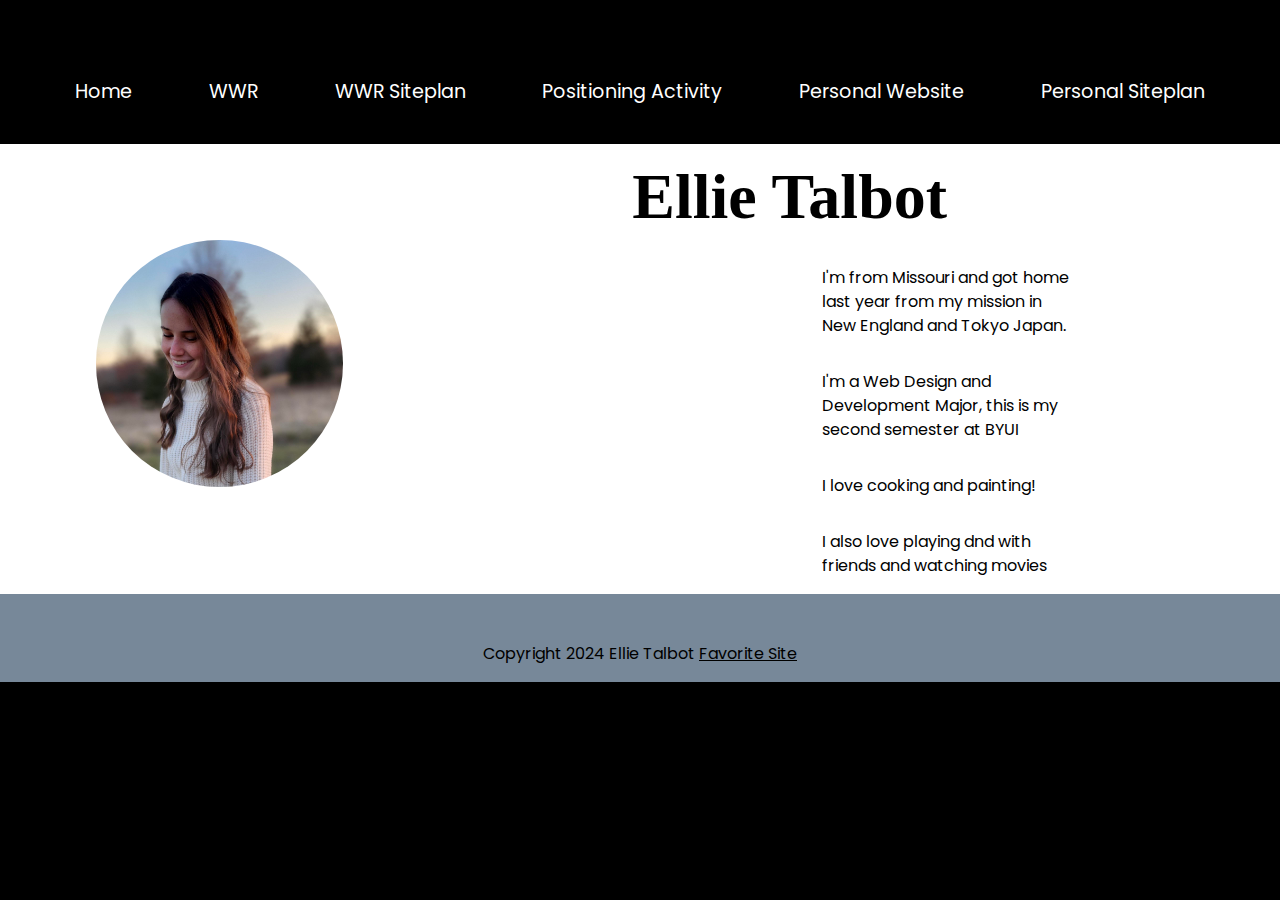
<file: index.html>
<!DOCTYPE html>
<html lang="en">
    <head>
        <meta charset="UTF-8">
        <meta name="viewport" content="width=device-width, initial-scale=1.0">
        <title>WDD 130 | Home</title>
        <link href="styles/styles.css" rel="stylesheet">
    </head>
    <body>
        <div id = 'content'>
            <header>
                <nav>

                    <a class = 'nav_link' id='home_button' href='index.html'>Home</a>
                    <a class='nav_link' href="wwr/index.html">WWR</a>
                    <a class='nav_link' href="wwr/site-plan-rafting.html">WWR Siteplan</a>
                    <a class='nav_link' href="positioning.html">Positioning Activity</a>
                    <a class='nav_link' href="travel_website/index.html">Personal Website</a>
                    <a class='nav_link' href="travel_website/siteplan.html">Personal Siteplan</a>
                </nav>     
            </header>  
            <main>       
                <div class = 'home_content'>
                    <img  class = 'me' src = 'me.jpg' alt = 'A picture of me'>
                    <h1 class = 'home-title'>Ellie Talbot</h1>
                    <div class = 'text'>
                        <p>I'm from Missouri and got home last year from my mission in New England and Tokyo Japan.</p>
                        <p>I'm a Web Design and Development Major, this is my second semester at BYUI</p>
                        <p>I love cooking and painting! </p>
                        <p>I also love playing dnd with friends and watching movies</p>
                    </div>
                </div>  

            </main>
            <footer class = 'footer'>
                <p>Copyright 2024 Ellie Talbot <a href = 'https://www.google.com/' target = '_blank'>Favorite Site</a>
                </p>
            </footer>
        </div>
    </body>
</html>
</file>
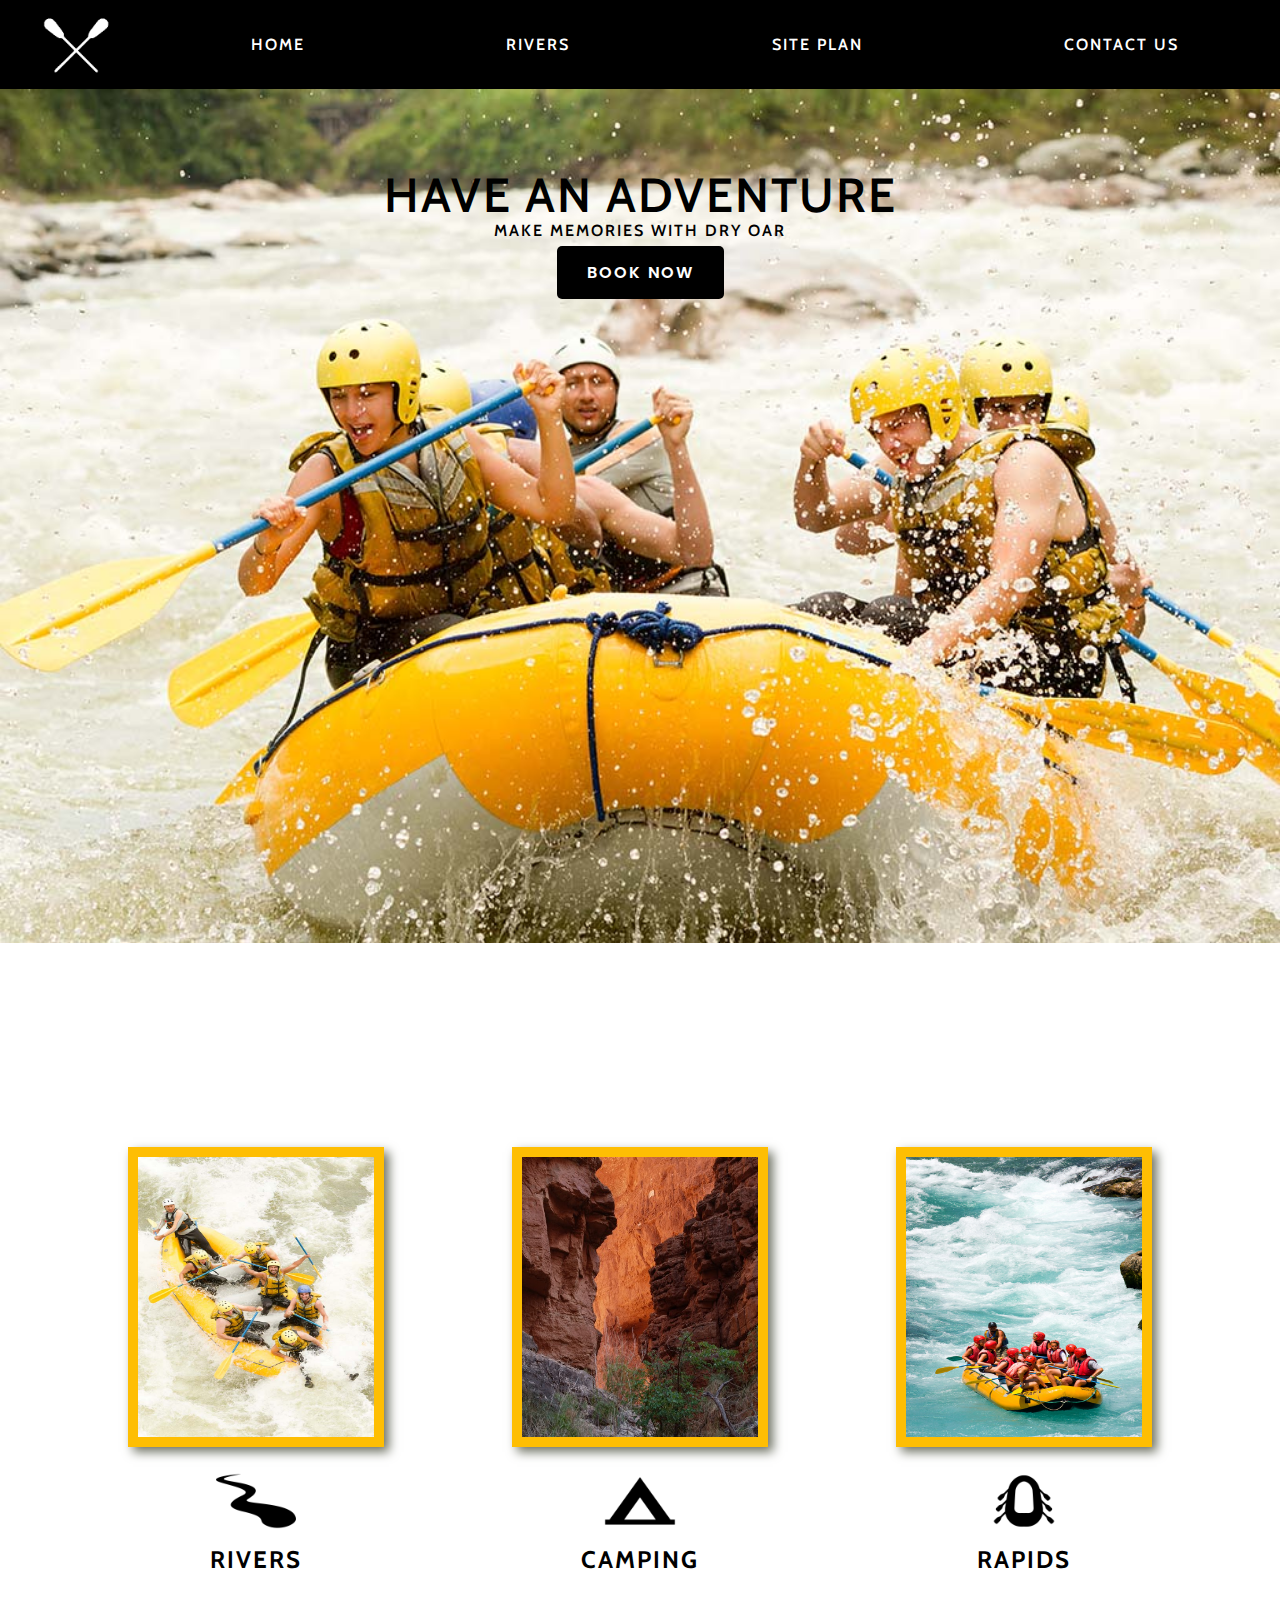
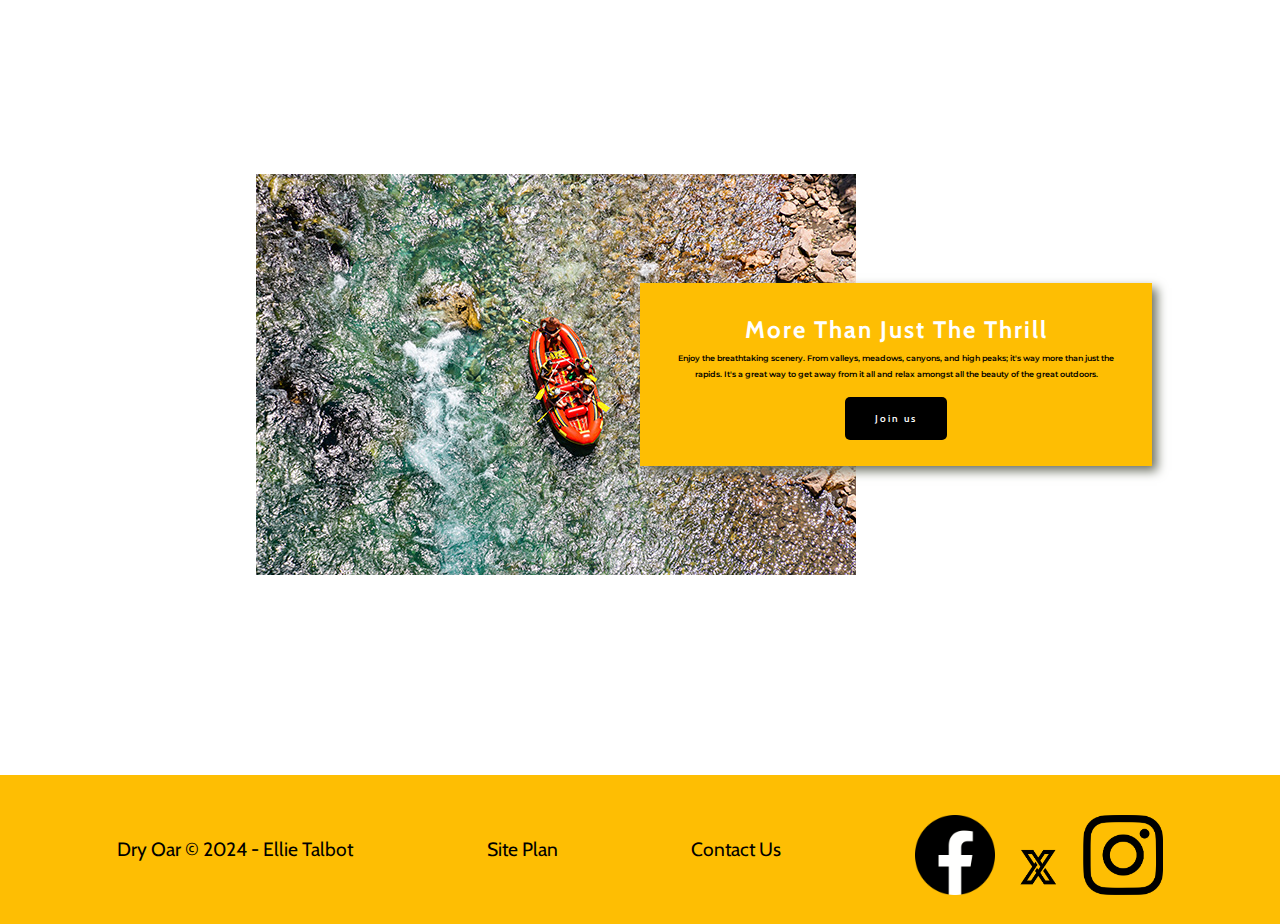
<file: wwr/index.html>
<!DOCTYPE html>
<html lang="en">
<head>
    <meta charset="UTF-8">
    <meta name="viewport" content="width=device-width, initial-scale=1.0">
    <title>Whitewater Rafting Expeditions</title>
    <link rel = 'stylesheet' href = 'styles/style.css'>
</head>
<body>
    <div id = 'content'>
        <header>
            <a id = 'logo_link' href = 'index.html' >
                <img class = 'logo' src = 'images/logo.png' alt = 'Oar logo'>
            </a>
            
            <nav>
                <a href="index.html">Home</a>
                <a href="rivers.html">Rivers</a>
                <a href="site-plan-rafting.html">Site Plan</a>
                <a href="contactus.html">Contact Us</a>
            </nav>
        </header>
        <div id = 'hero'>
            <div id = 'hero_box'>
                <img id = 'hero_img' src = 'images/hero.jpeg' alt = 'People enjoy rafting'>
            </div>
            <section id = 'hero_msg'>
                <h1 class = 'home_title'>Have An Adventure</h1>
                <h4>Make Memories with Dry Oar</h4>
                <div class = 'button_box'>
                    <a class = 'book' href = 'contactus.html'>Book now</a>
                </div>
             </section> 
        </div>
        <main class = 'home_grid'>
            <section class = 'rivers_card'>
                <img class = 'card_img' src = 'images/yellow.jpg' alt = 'people_rafting'>
                <img class = 'icon' src = 'images/river_icon.png' alt = 'river_icon'>
                <h2>Rivers</h2>
            </section>
            <section class = 'camping_card'>
                <img class = 'card_img' src = 'images/camping.jpeg' alt = 'canyon'>
                <img class = 'icon' src = 'images/camping_icon.png' alt = 'tent_icon'>
                <h2>Camping</h2>
            </section>
            <section class = 'rapids_card'>
                <img class = 'card_img' src = 'images/bluewater.jpg' alt = 'people_rafting_on_rapids'>
                <img class = 'icon' src = 'images/raft_icon.png' alt = 'raft_icon'>
                <h2>Rapids</h2>
            </section>
            <div id = 'background'></div>
            <img id = 'top_down' src = 'images/above.jpg' alt = 'People_rafting_top_down_view'>
            <section class = 'msg'>
                <h2>More Than Just The Thrill</h2>
                <p>Enjoy the breathtaking scenery. From valleys, meadows, canyons, and high peaks; it's way more than just the rapids. It's a great way to get away from it all and relax amongst all the beauty of the great outdoors. </p>
                <a class = 'join' href = 'rivers.html'>Join us</a>
            </section>
            
        </main>
        <footer>
            <p>Dry Oar &copy; 2024 - Ellie Talbot</p>
            <p><a href="site-plan-rafting.html">Site Plan</a></p>
            <p><a href="contactus.html">Contact Us</a></p>
            <div class = 'social'>
                <a href = 'https://facebook.com' target = '_blank'>
                    <img class = 'icon' src="images/facebook-logo-black-2019.png" alt="fb icon">
                </a>
                <a href='https://twitter.com' target = '_blank'>
                    <img class = 'icon' src="images/xlogo.png" alt="x icon">
                </a>
                <a href='https://instagram.com' target = '_blank'>
                    <img class = 'icon' src="images/instagram.png" alt="instagram icon">
                </a>
            </div>
        </footer>
    </div>
    
</body>
</html>
</file>
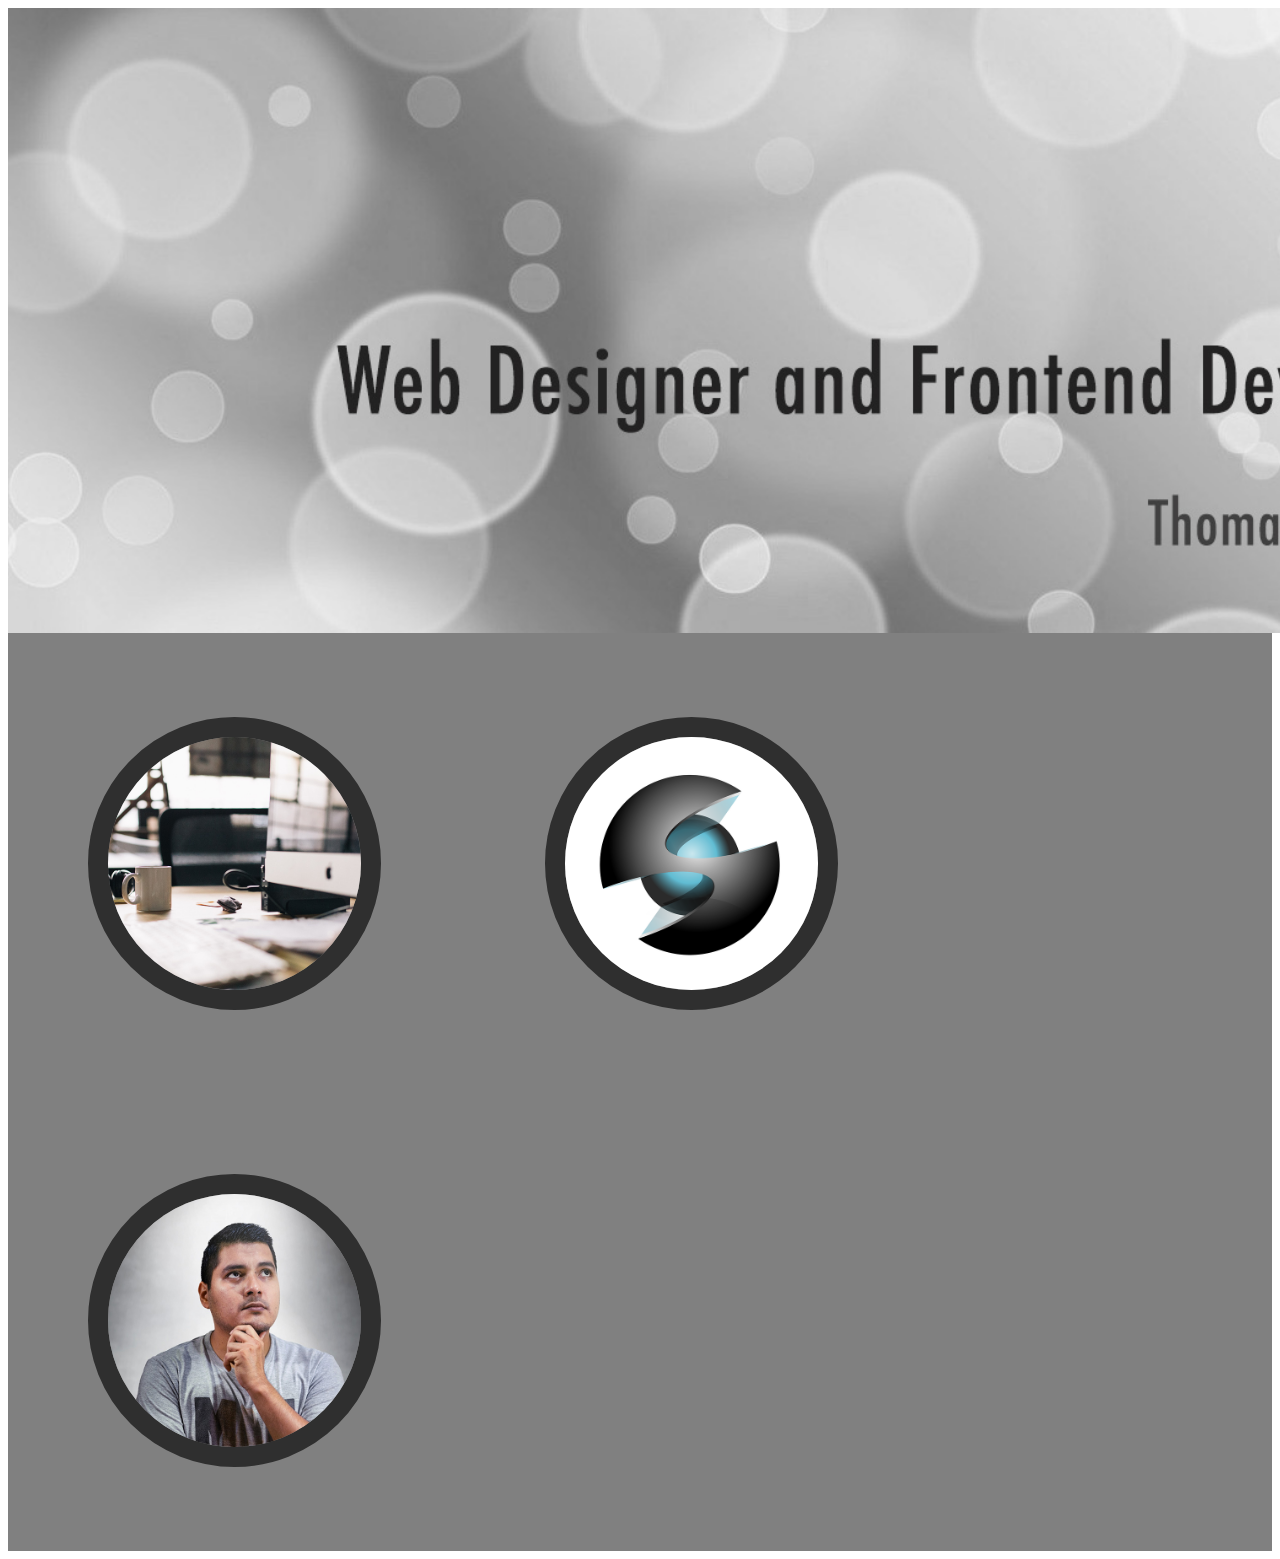
<file: ICE_Challenge.html>
<!DOCTYPE html>
<html lang="en">
<head>
    <meta charset="UTF-8">
    <meta name="viewport" content="width=device-width, initial-scale=1.0">
    <title>Thomas DeSantos</title>
    <link href = 'w05ice_styles.css' rel = 'stylesheet'>
</head>
<body>
    <div class = 'top'>
        <img id = 'hero' src = 'w05_circles.jpg'>
    </div>
    <div class = 'bottom'>
        <img class = 'circle_image' src = 'w05_ice_image_desk.jpg'>
        <img class = 'circle_image' src = 'w05_ice_image_graphic.png'>
        <img class = 'circle_image' src = 'w05_ice_image_person.jpg'>
    </div>
</body>
</html>
</file>
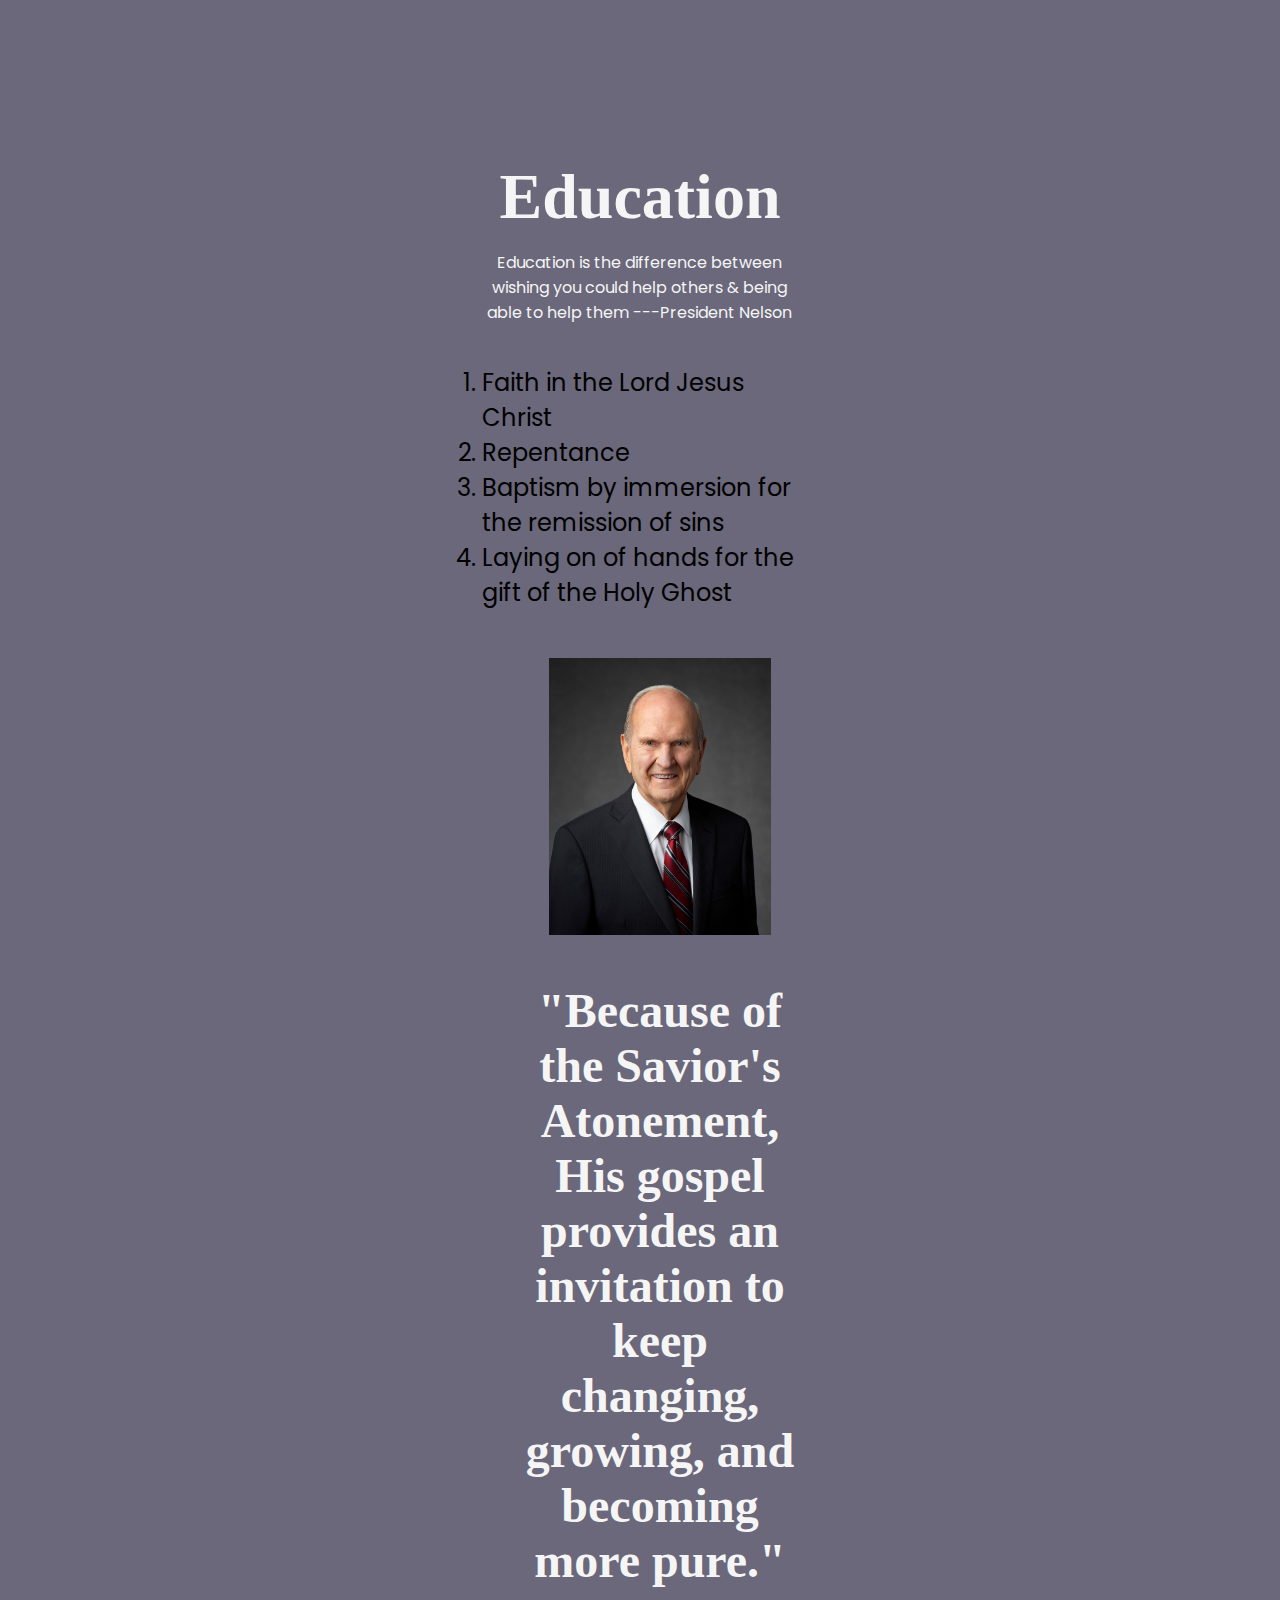
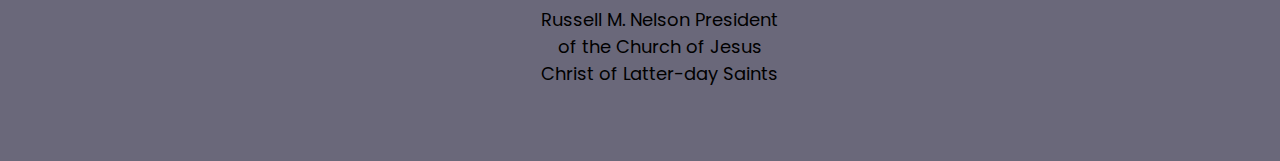
<file: ICE_ChallengeW04.html>
<!DOCTYPE html>
<html lang="en">
<head>
    <meta charset="UTF-8">
    <meta name="viewport" content="width=device-width, initial-scale=1.0">
    <title>Education</title>
    <link href = 'ice_styles.css' rel = 'stylesheet'>
</head>
<body>
    <div class = 'all'>
        <header>
            <h1 class = 'title'>Education</h1>
        </header>
        <main>
            <p class = 'small_quote'>Education is the difference between wishing you could help others & 
                being able to help them ---President Nelson</p>
            <ol class = 'list'>
                <li>Faith in the Lord Jesus Christ</li>

                <li>Repentance</li>
                
                <li>Baptism by immersion for the remission of sins</li>
                
                <li>Laying on of hands for the gift of the Holy Ghost</li>
            <ol>
            <img id = 'image_of_president_nelson' src = 'Pnelly.jpeg' alt = 'President Nelson Portrait'>
            <h2 class = 'quote'>"Because of the Savior's Atonement, His gospel provides an invitation to keep changing, growing, and becoming more pure."</h2>
            <p id = 'quote_tag'>Russell M. Nelson President of the Church of Jesus Christ of Latter-day Saints</p>
        </main>
        <footer>

        </footer>
    </div>

    
</body>
</html>
</file>
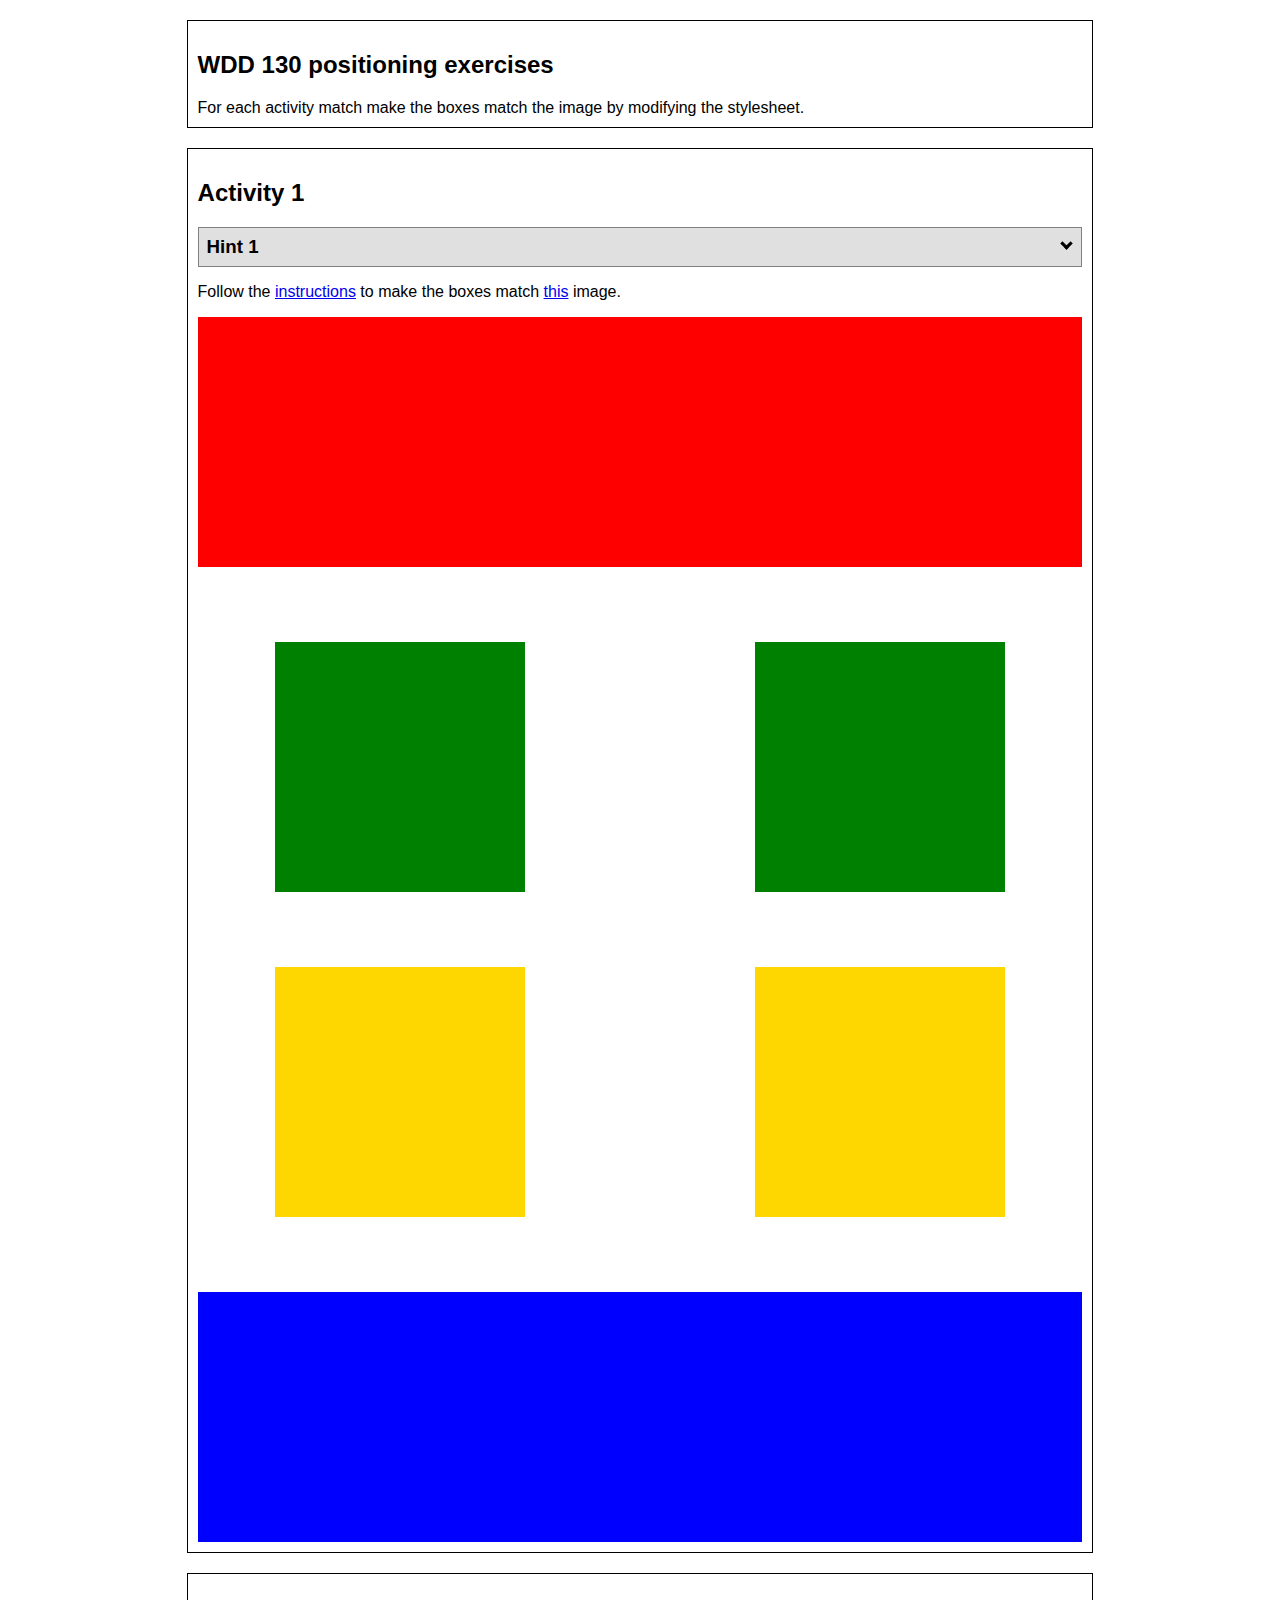
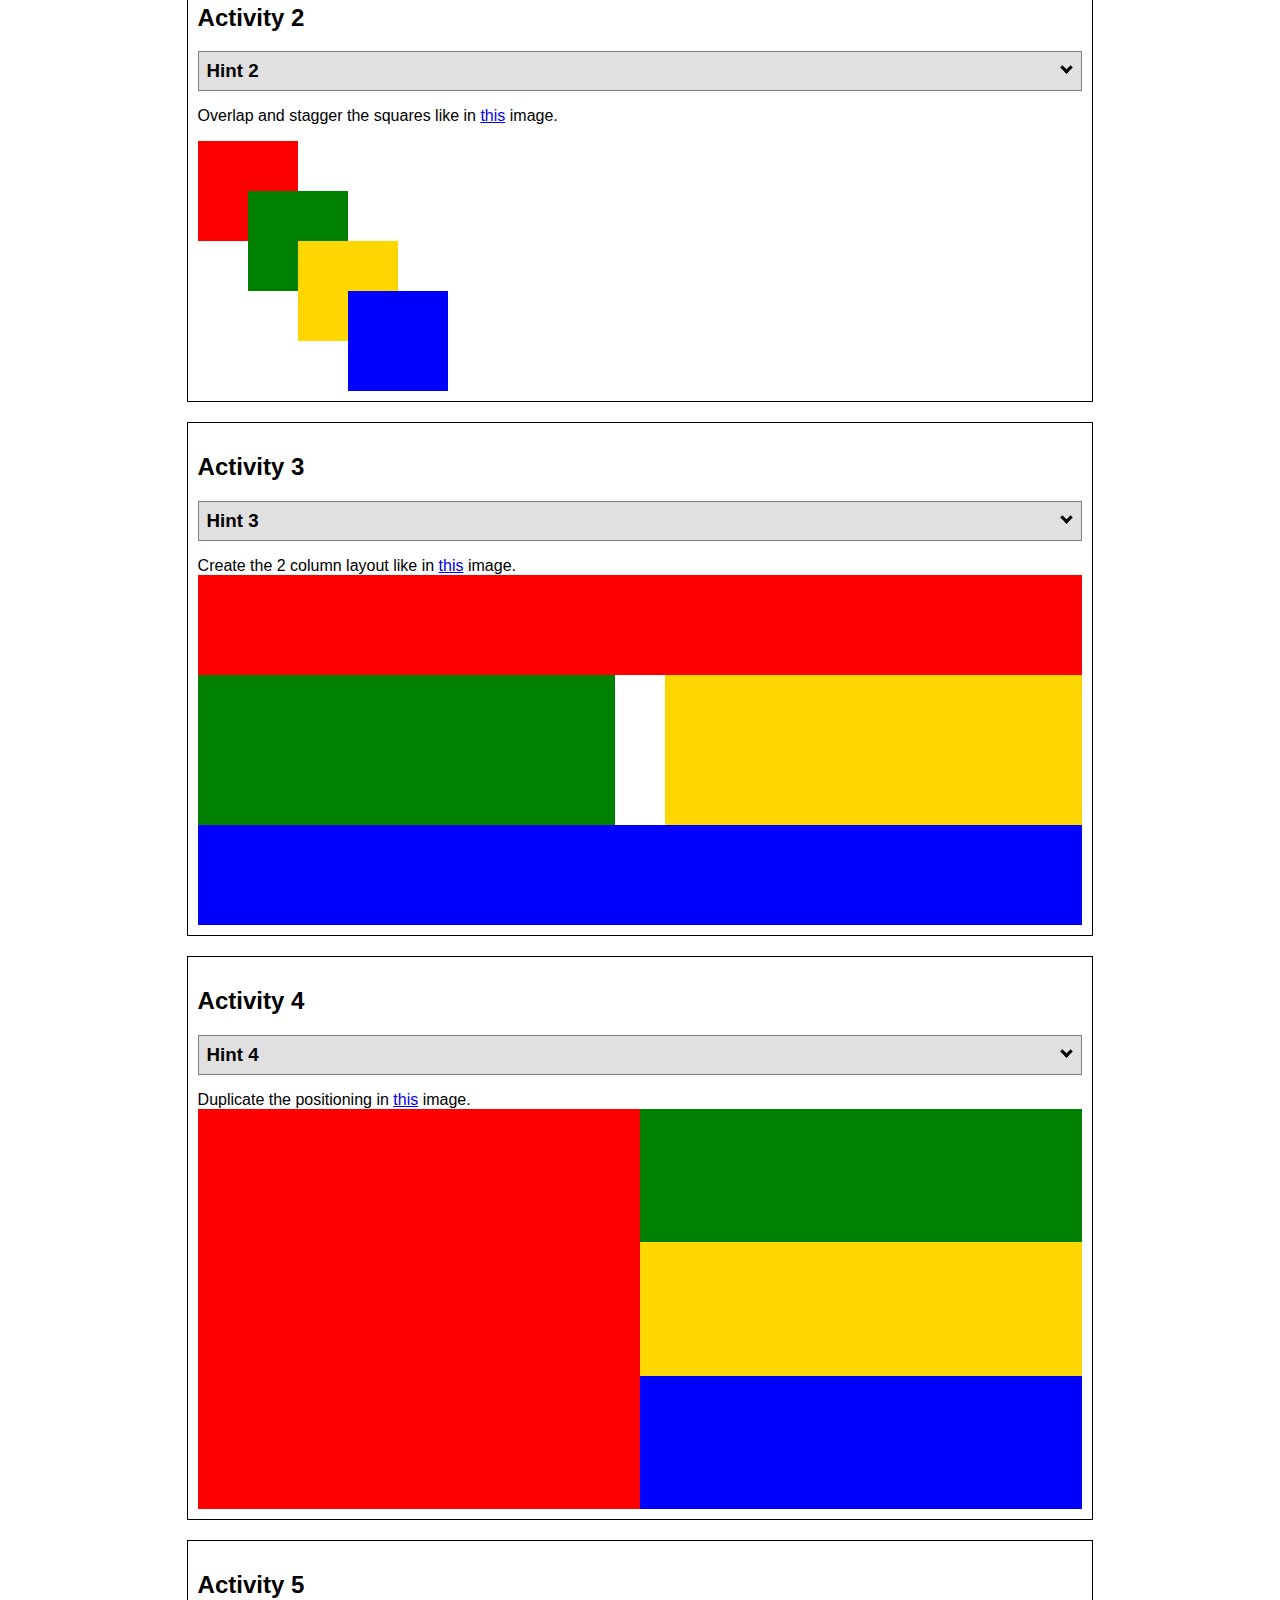
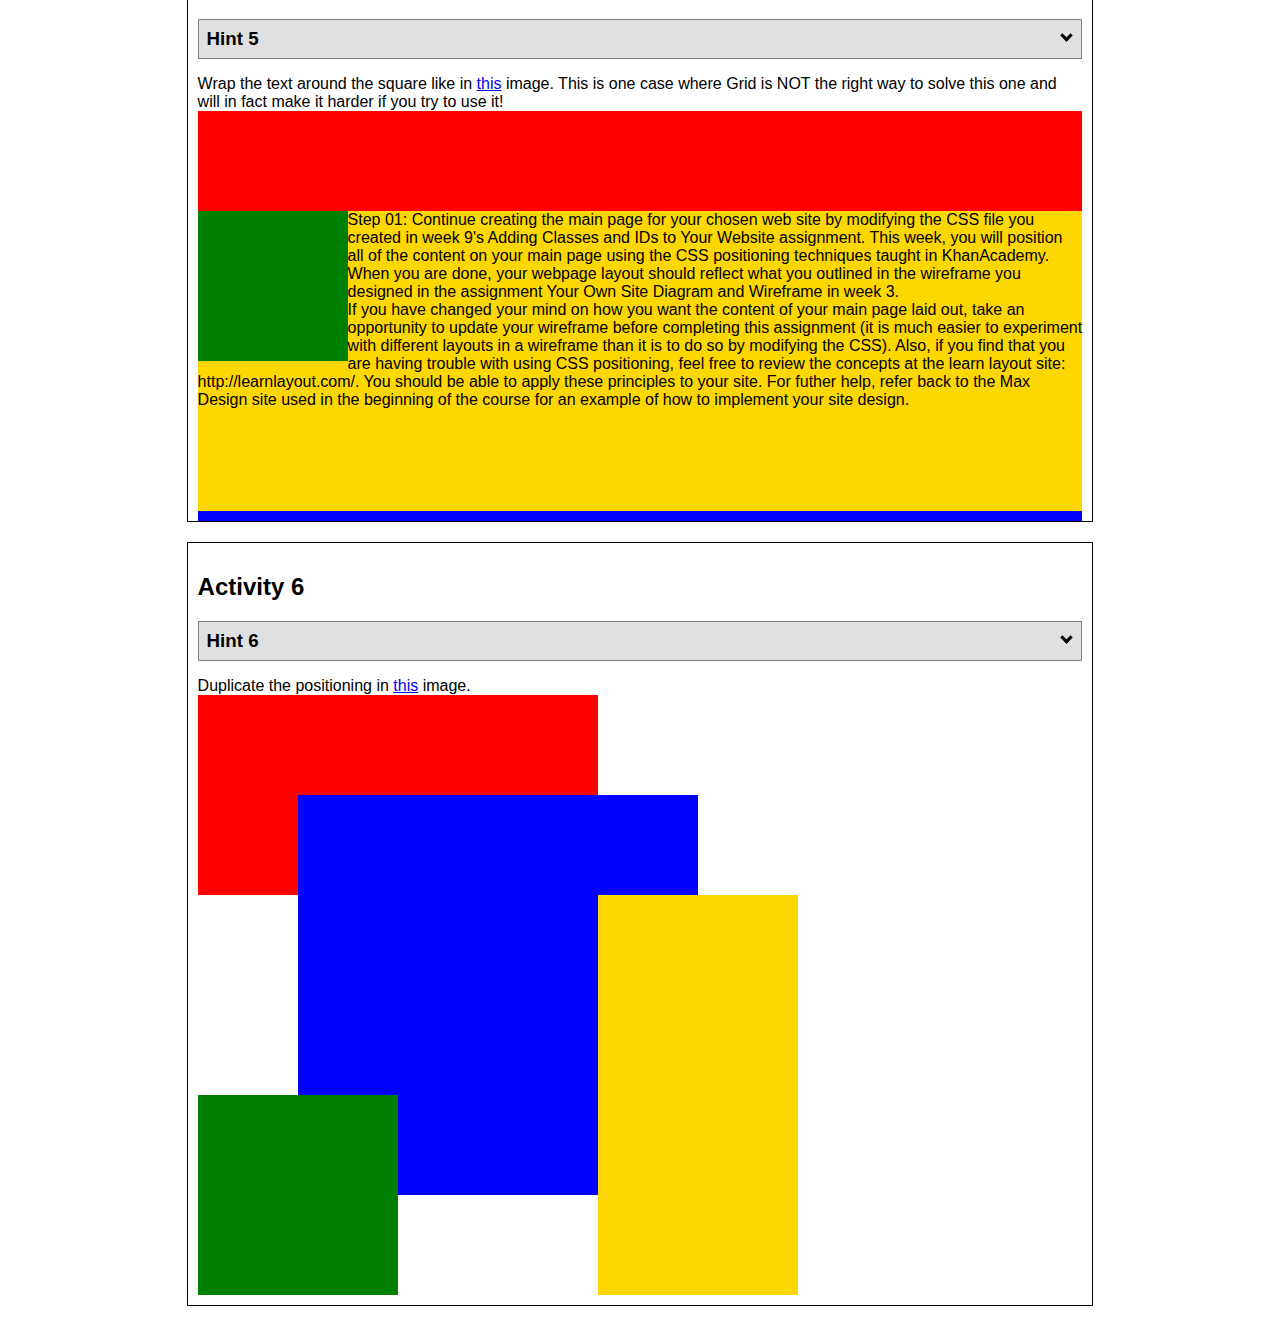
<file: positioning.html>
<!DOCTYPE html>
<html lang="en">
  <head>
    <!-- HTML - Name: positioning.html -->
    <title>Positioning Activity</title>
    <link rel="stylesheet" type="text/css" href="positionstyles.css" />
  </head>
  <body>
    <div class="activity">
      <h2>WDD 130 positioning exercises</h2>
      For each activity match make the boxes match the image by modifying the stylesheet.</div>
    <div class="activity">
      <h2>Activity 1</h2>
      <section class="hint"><input type="checkbox" ><i></i> <h3>Hint 1</h3><div><p>Check out the <a href="https://byui-wdd.github.io/wdd130/activities/w06-css-positioning.html" target="_blank">activity instructions</a> in Ilearn!</p></div></section>
      <p>Follow the <a href="https://byui-wdd.github.io/wdd130/activities/w06-css-positioning.html" target="_blank">instructions</a> to make the boxes match  <a href="https://byui-wdd.github.io/wdd130/images/example1.png" target="_blank">this</a> image.</p>
      <div class="content1" >
        <div class="red1" ></div>
        <div class="green1" ></div>
        <div class="green1" ></div>
        <div class="yellow1"></div>
        <div class="yellow1"></div>
        <div class="blue1"></div>
      </div>
    </div>
    <div class="activity">
      <h2>Activity 2</h2>
      <section class="hint"><input type="checkbox" > <h3>Hint 2</h3><i></i><div>
      <ul>
      <li>grid-template-columns: 50px 50px 50px 50px 50px </li></ul></div></section>
      <p>Overlap and stagger the squares like in <a href="https://byui-wdd.github.io/wdd130/images/example2.png" target="_blank">this</a> image.</p>
      <div class="content2" >
        <div class="red2" ></div>
        <div class="green2" ></div>
        <div class="yellow2"></div>
        <div class="blue2"></div>
      </div>
    </div>
    <div class="activity">
      <h2>Activity 3</h2>
      <section class="hint"><input type="checkbox" > <h3>Hint 3</h3><i></i><div><p>This one is going to be best solved with CSS Grid. Remember to make the boxes the right width first...then start moving them around. </p><h4>Properties used:</h4><ul><li>display:grid;</li><li>grid-template-columns:</li><li>grid-column-gap:</li>
        <li>grid-column:</li>  </ul></div></section>
      Create the 2 column layout like in <a href="https://byui-wdd.github.io/wdd130/images/example3.png" target="_blank">this</a>  image.
      <div class="content3" >
        <div class="red3" ></div>
        <div class="green3" ></div>
        <div class="yellow3"></div>
        <div class="blue3"></div>
      </div>
    </div>
    <div class="activity">
      <h2>Activity 4</h2>
      <section class="hint"><input type="checkbox" > <h3>Hint 4</h3><i></i><div><p>For the others we have been primarily concerned with width. For this one you will need to adjust height as well. </p><h4>Properties used:</h4><ul><li>display:grid;</li><li>grid-template-columns:</li><li>grid-row:</li></ul></div></section>
      Duplicate the positioning in <a href="https://byui-wdd.github.io/wdd130/images/example4.png" target="_blank">this</a> image. 
      <div class="content4" >
        <div class="red4" ></div>
        <div class="green4" ></div>
        <div class="yellow4"></div>
        <div class="blue4"></div>
      </div>
    </div>

    <div class="activity">
      <h2>Activity 5</h2>
      <section class="hint"><input type="checkbox" > <h3>Hint 5</h3><i></i><div><p>Grid is <strong>not</strong> the right way to do this.  In fact there is only one way to really do that...and that is with float. Remember that we float the thing we want the text to wrap around.  Also remember to start by making all the shapes the right size and shape.</p><h4>Properties used:</h4><ul><li>float: left;</li></ul></div></section>
      Wrap the text around the square like in <a href="https://byui-wdd.github.io/wdd130/images/example5.png" target="_blank">this</a> image. This is one case where Grid is NOT the right way to solve this one and will in fact make it harder if you try to use it!
      <div class="content5" >
        <div class="red5" ></div>
        <div class="green5" ></div>
        <div class="yellow5">Step 01: Continue creating the main page for your chosen web site by modifying the CSS file you created in week 9's Adding Classes and IDs to Your Website assignment. This week, you will position all of the content on your main page using the CSS positioning techniques taught in KhanAcademy. When you are done, your webpage layout should reflect what you outlined in the wireframe you designed in the assignment Your Own Site Diagram and Wireframe in week 3. <br />
          If you have changed your mind on how you want the content of your main page laid out, take an opportunity to update your wireframe before completing this assignment (it is much easier to experiment with different layouts in a wireframe than it is to do so by modifying the CSS). Also, if you find that you are having trouble with using CSS positioning, feel free to review the concepts at the learn layout site: http://learnlayout.com/. You should be able to apply these principles to your site. For futher help, refer back to the Max Design site used in the beginning of the course for an example of how to implement your site design.</div>
        <div class="blue5"></div>
      </div>
    </div>
    <div class="activity">
      <h2>Activity 6</h2>
      <section class="hint"><input type="checkbox" > <h3>Hint 6</h3><i></i><div><p>This one is all about visualizing the grid behind the layout. If you are having a hard time doing that first: all the sizes are even multiples of 100, and second here is another example with the lines drawn: <a href="https://byui-wdd.github.io/wdd130/images/example6-hint.png" target="_blank">example 6 with lines</a>. For this one you will find it easiest if you use px for the column width. You can also use <kbd>z-index</kbd> to control the element layering.    </p><h4>Properties used:</h4><ul><li>display:grid;</li><li>grid-template-columns:</li><li>grid-column:</li><li>grid-row:</li><li><a href="https://www.w3schools.com/cssref/pr_pos_z-index.asp" target="_blank">z-index:</a></li></ul></div></section>
      Duplicate the positioning in <a href="https://byui-wdd.github.io/wdd130/images/example6.png" target="_blank">this</a> image.
      <div class="content6" >
        <div class="red6" ></div>
        <div class="green6" ></div>
        <div class="yellow6"></div>
        <div class="blue6"></div>
      </div>
    </div>
  </body>
</html>
</file>
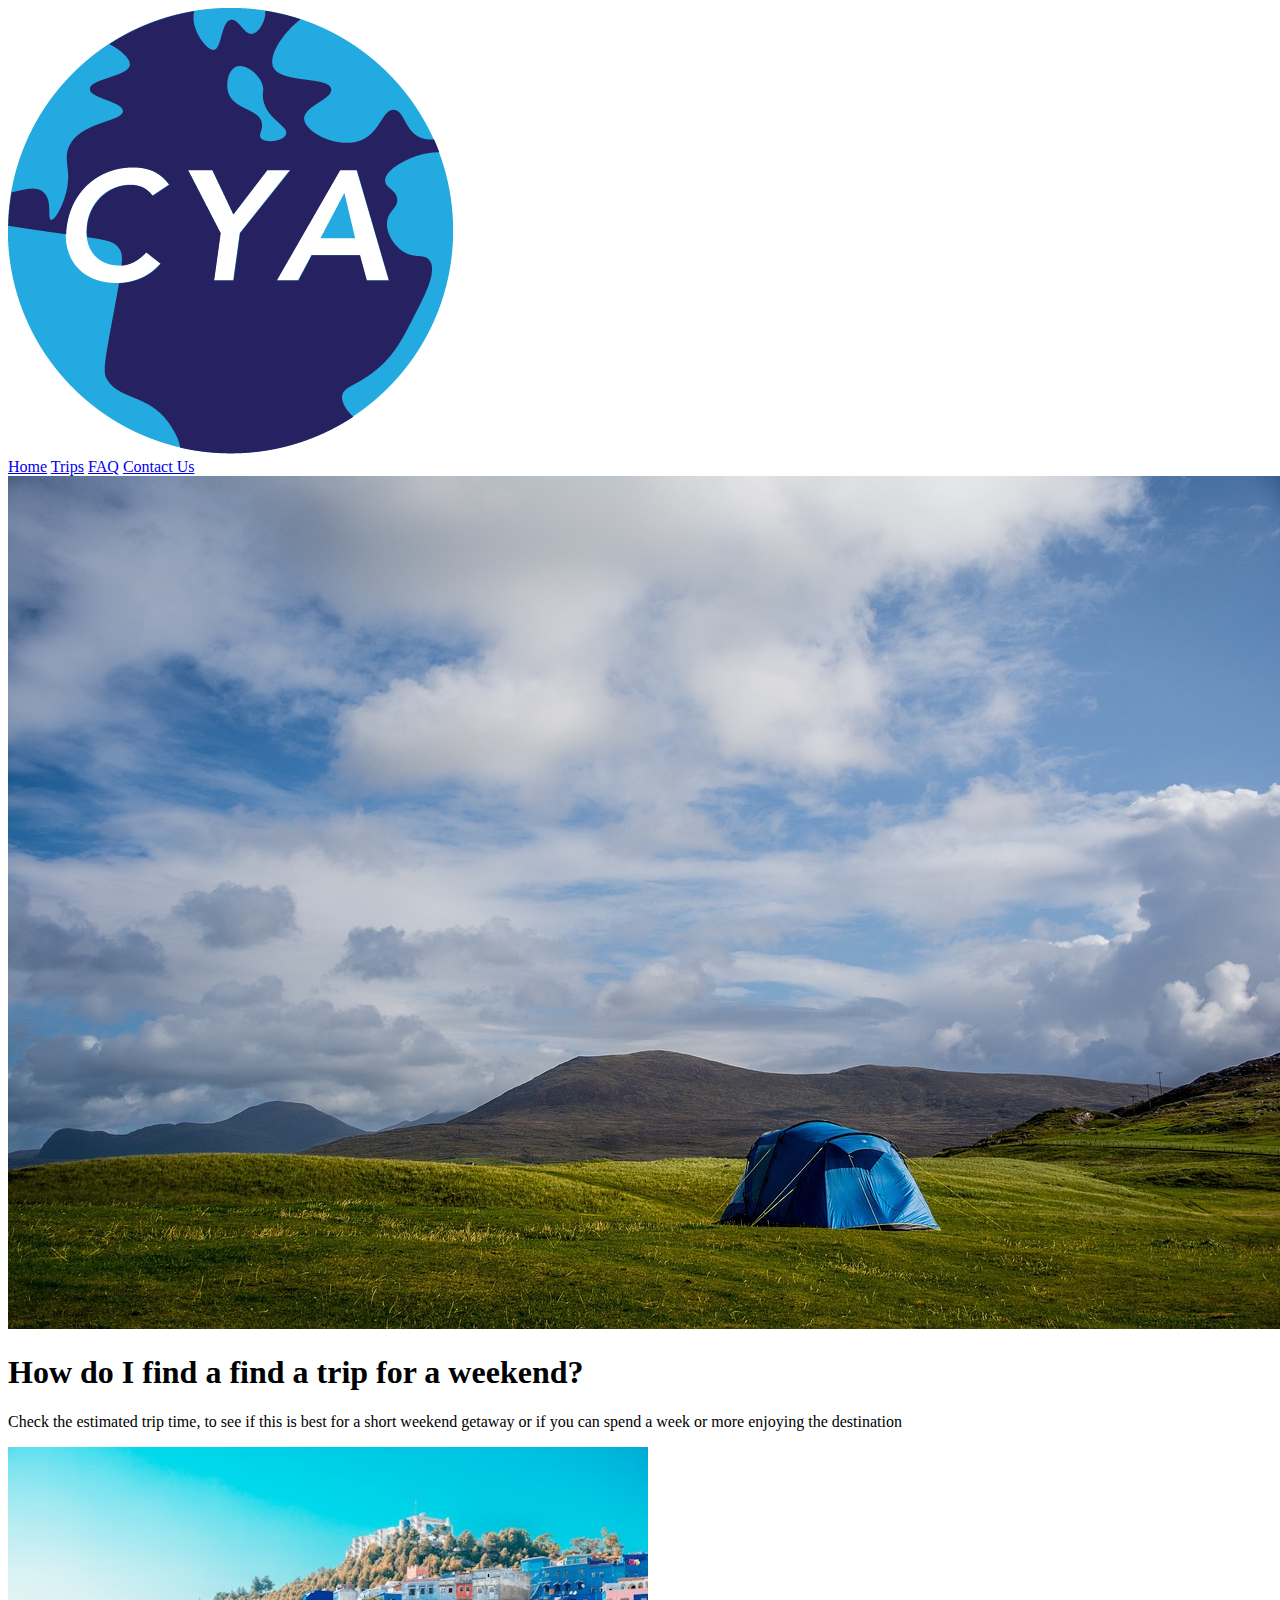
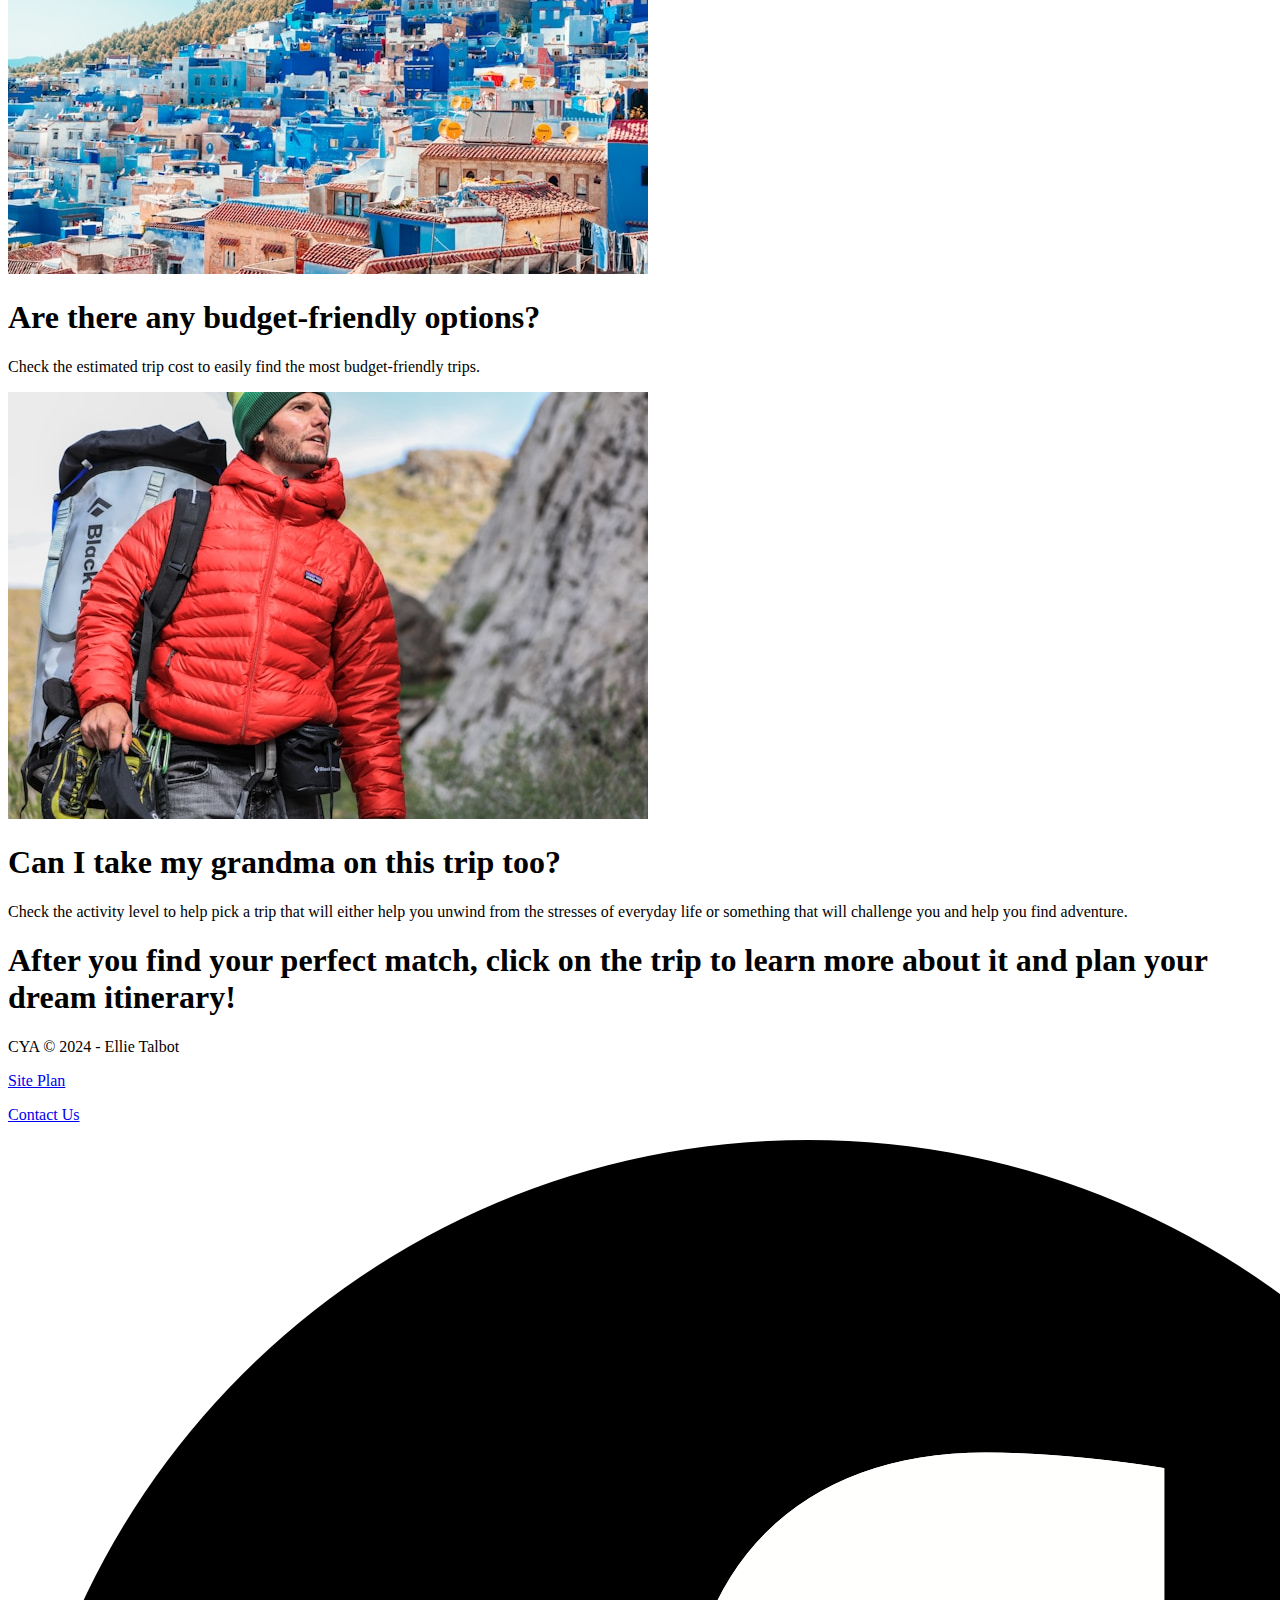
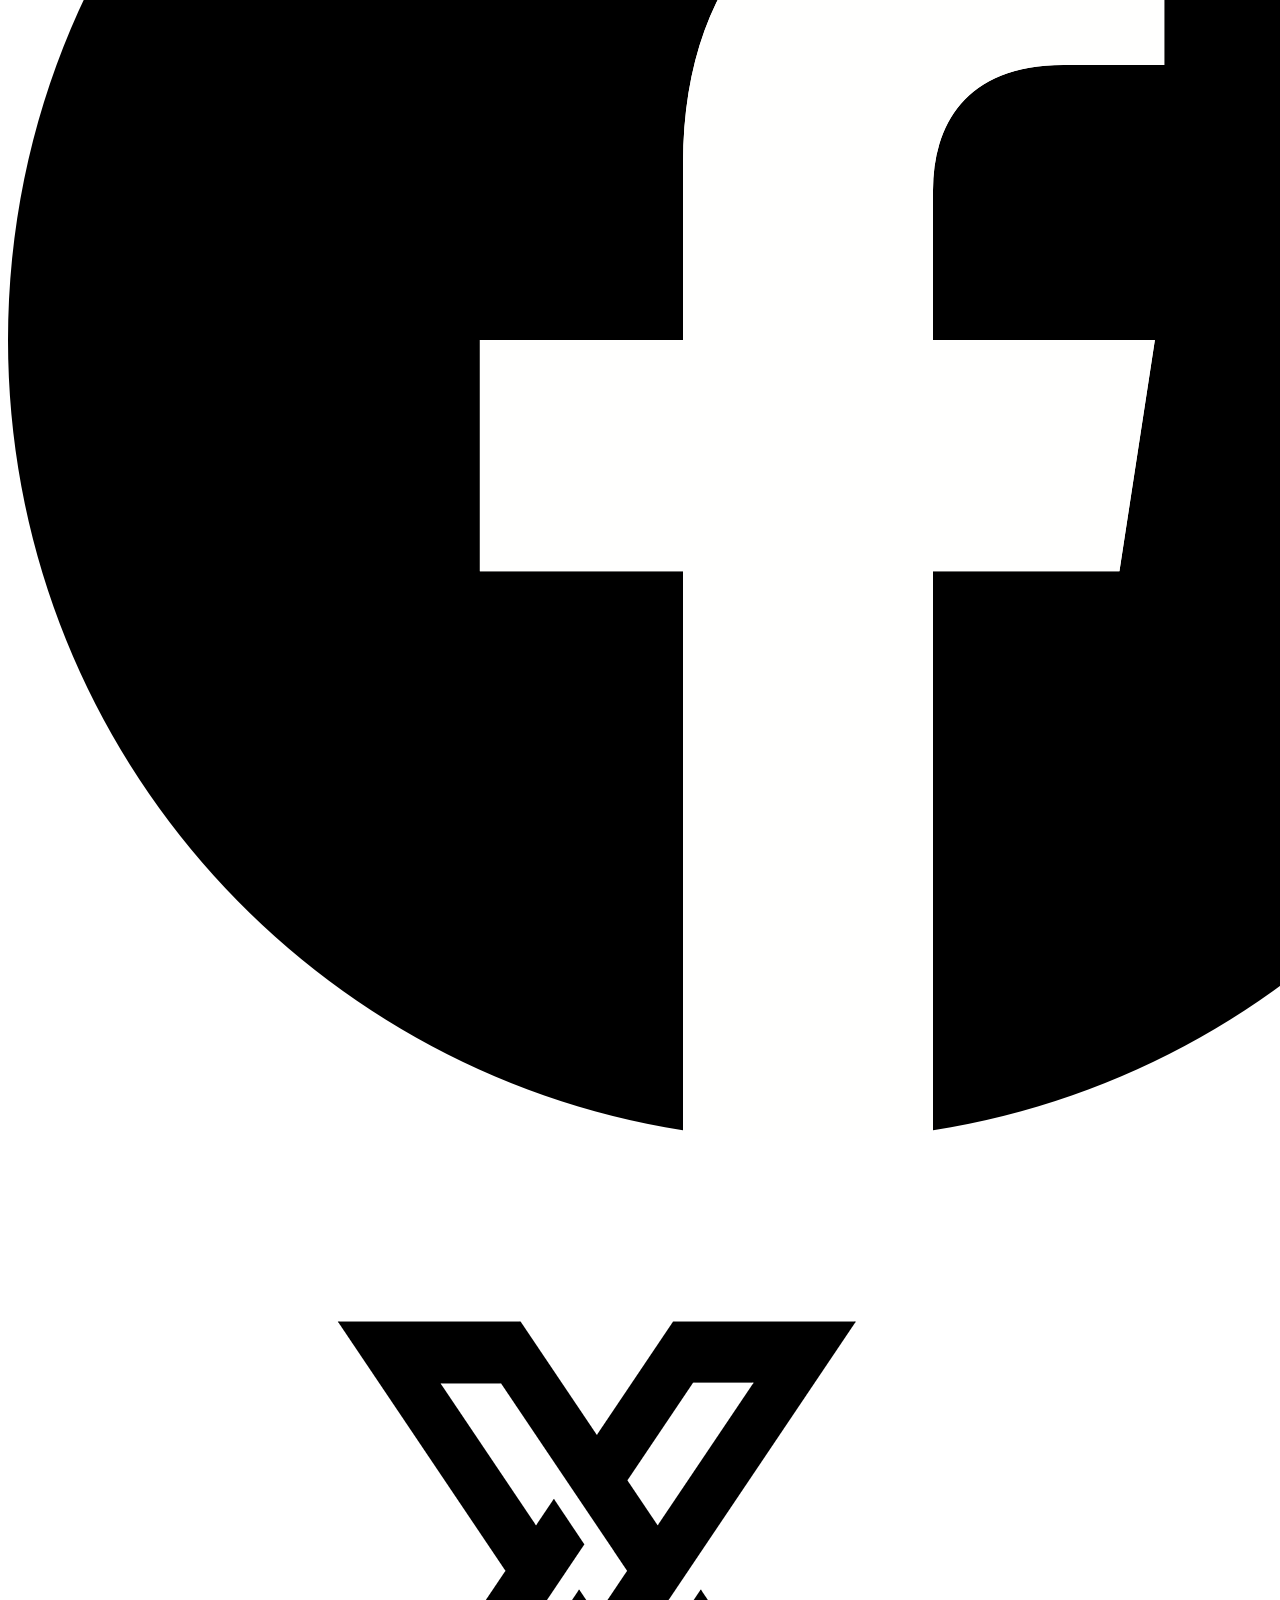
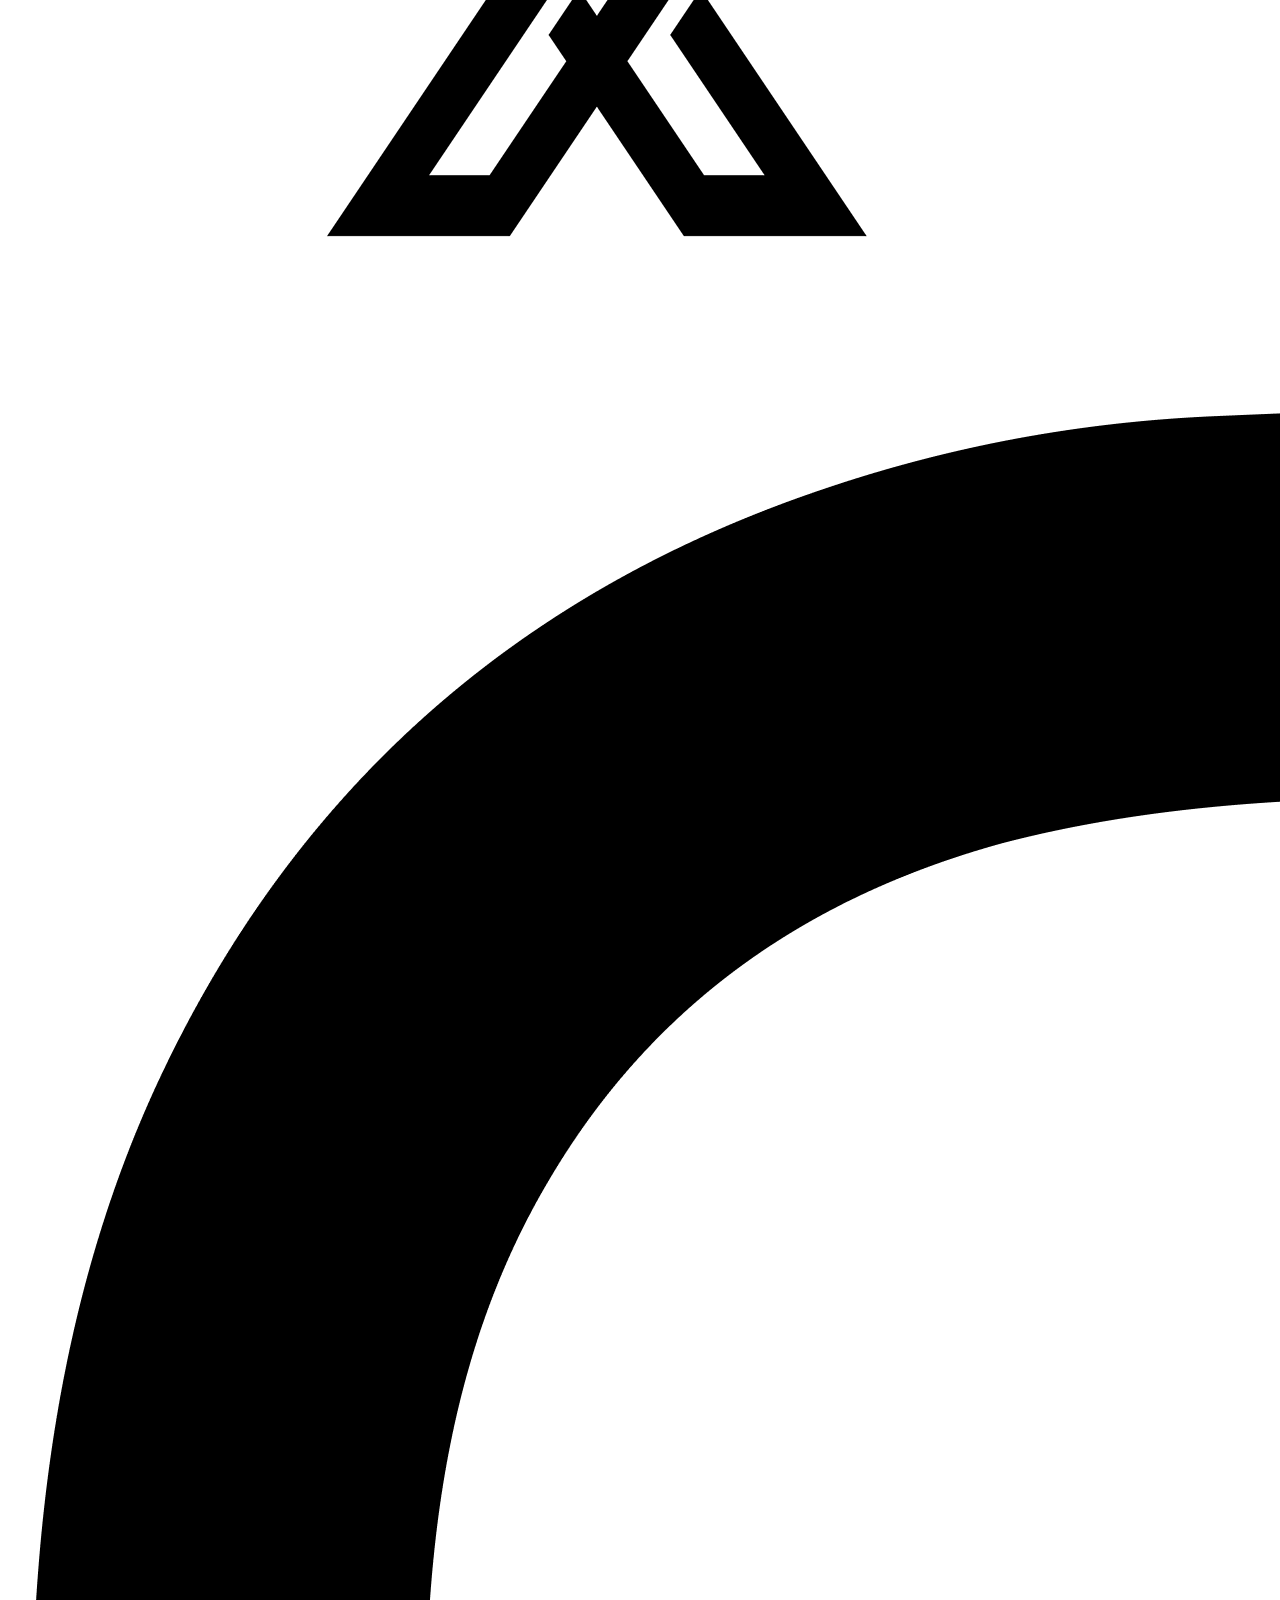
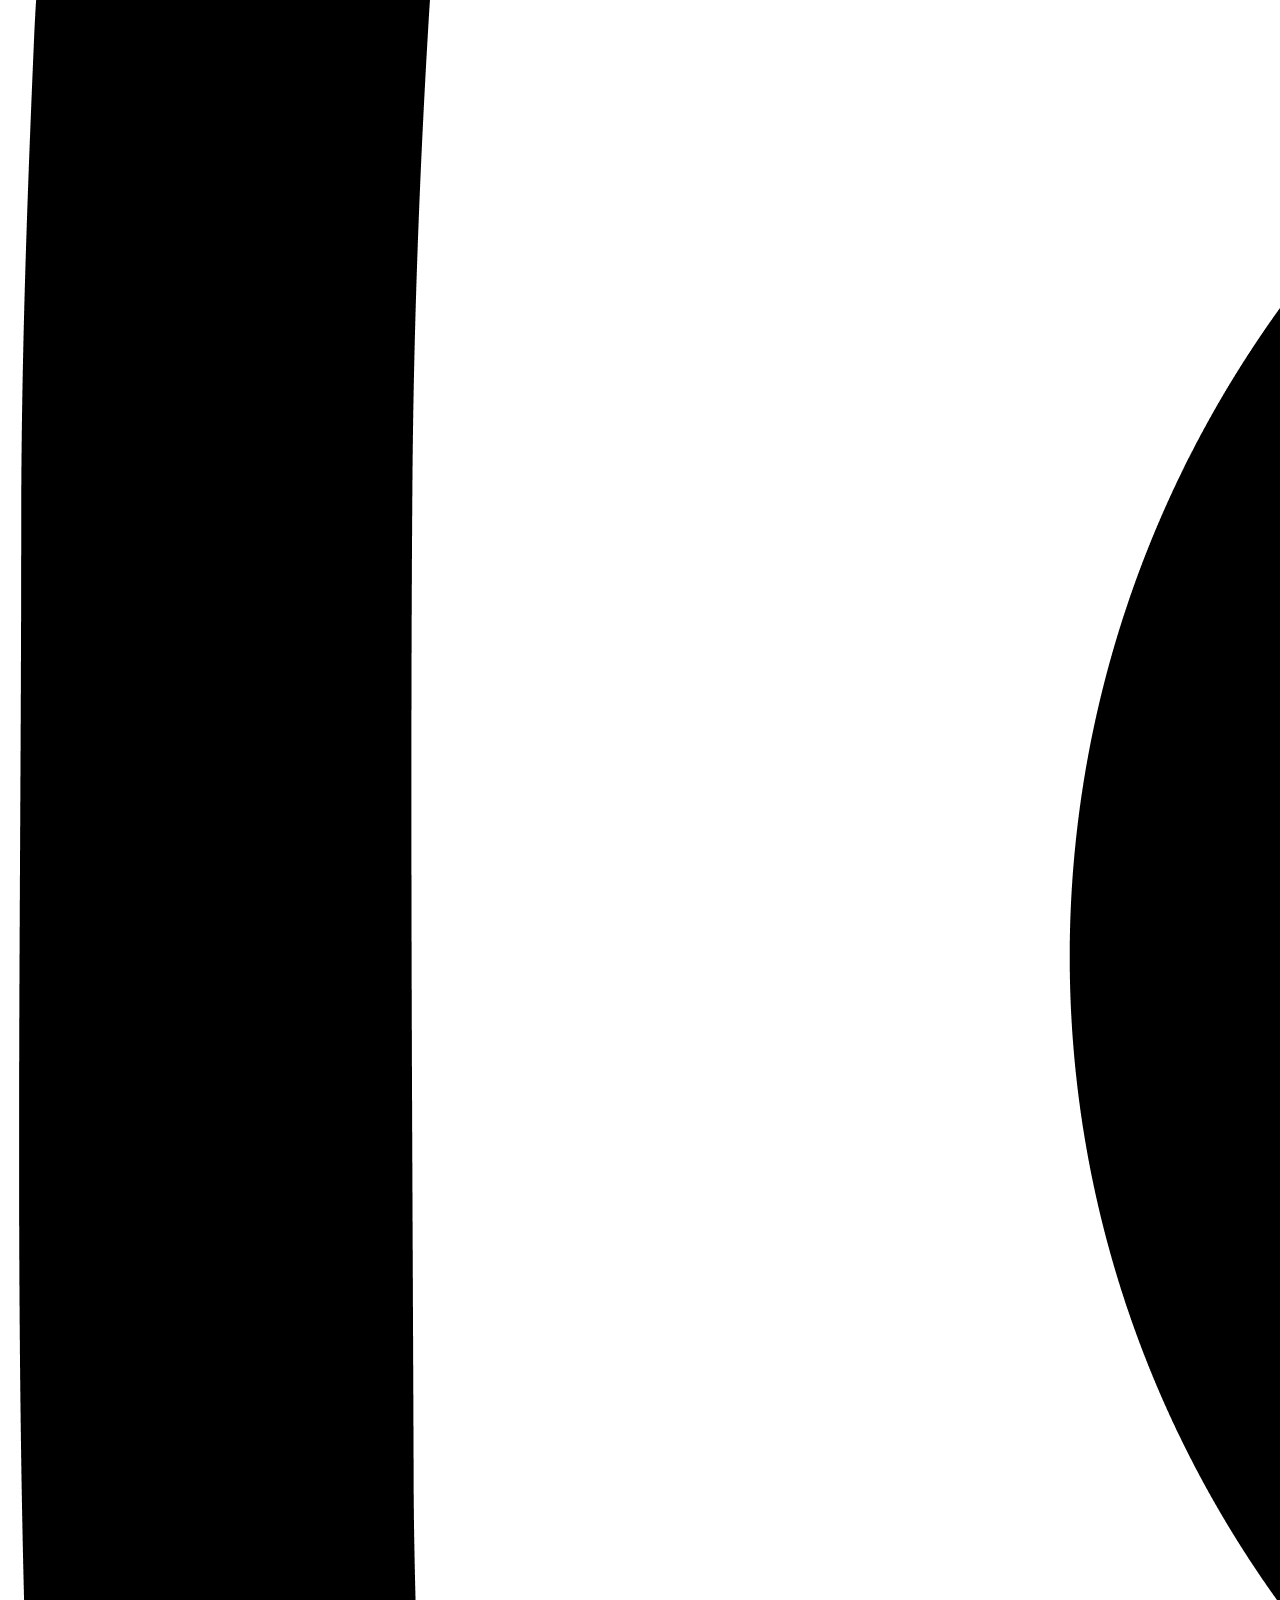
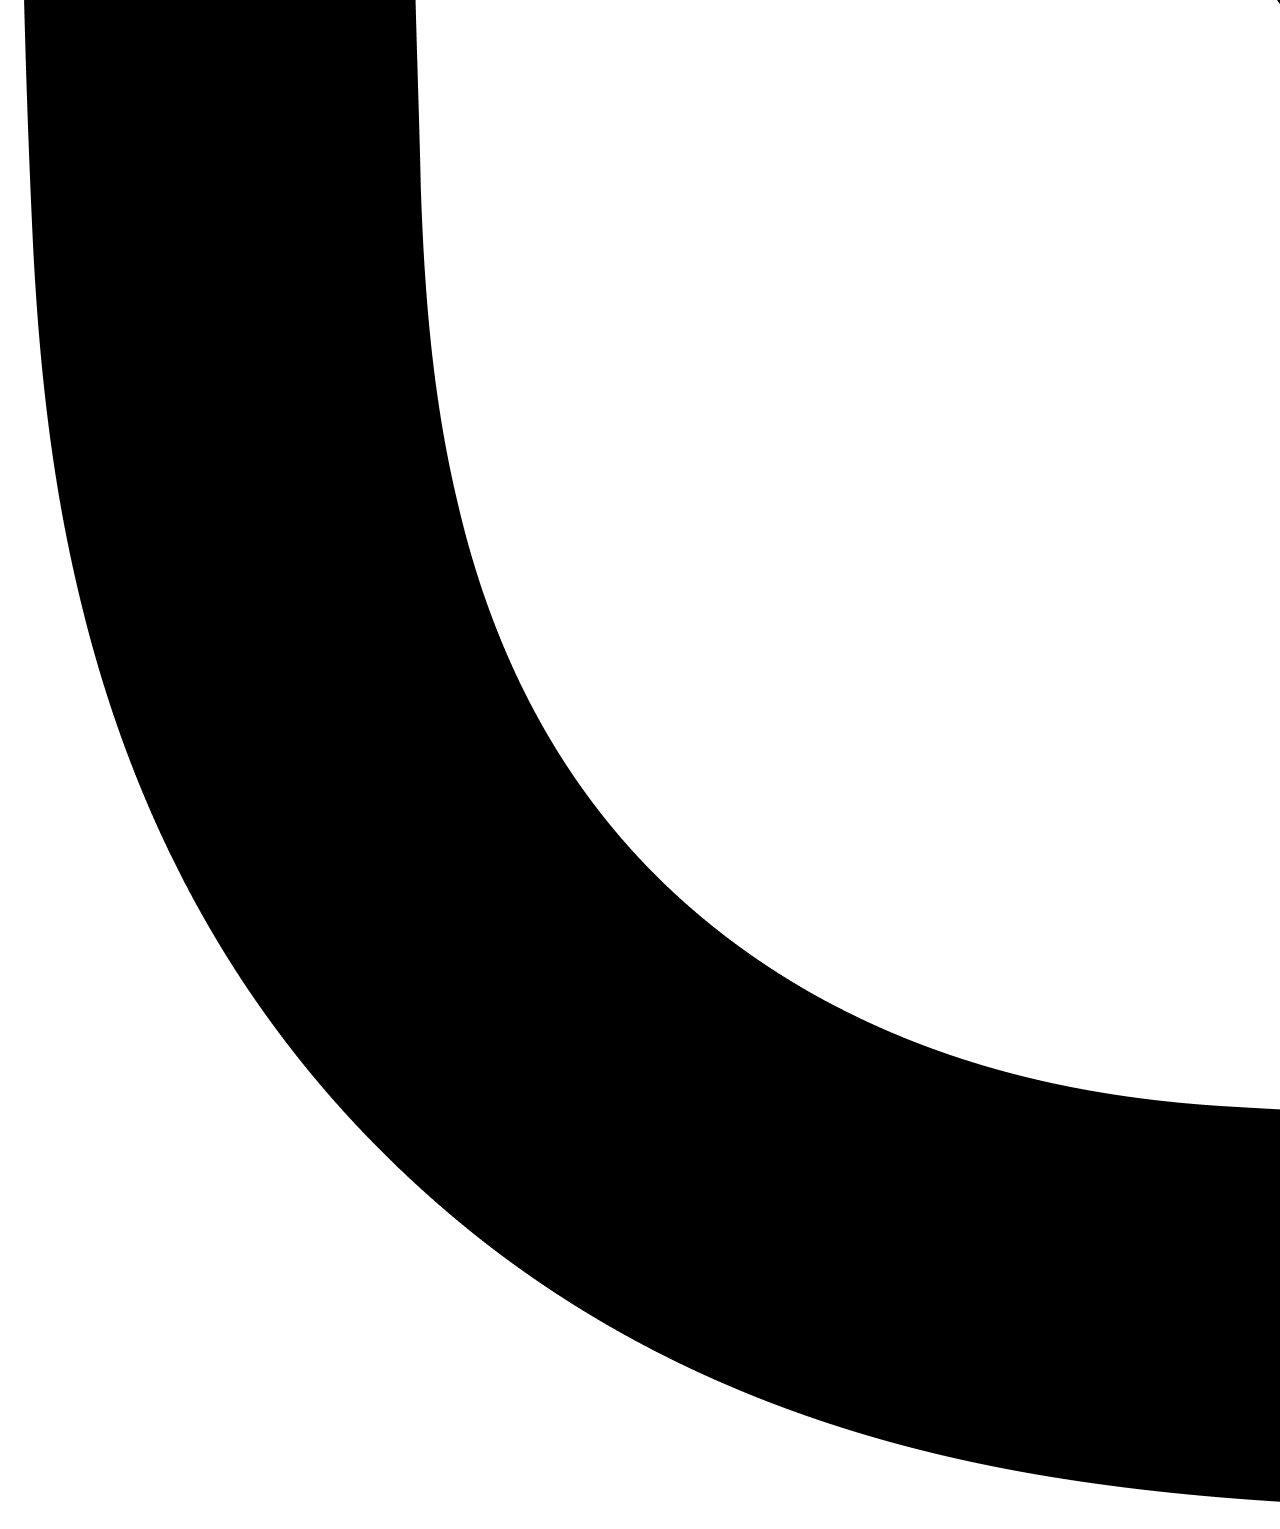
<file: travel_website/faq.html>
<!DOCTYPE html>
<html lang="en">
<head>
    <meta charset="UTF-8">
    <meta name="viewport" content="width=device-width, initial-scale=1.0">
    <title>Document</title>
    
</head>
<body>
    <div id = 'content'>
        <header>
            <a id = 'logo_link' href = 'index.html' >
                <img class = 'logo' src = 'images/websitelogo.png' alt = 'logo'>
            </a>
            
            <nav>
                <a href="index.html">Home</a>
                <a id = 'dropbtn' href="trips.html">Trips</a>
                <a href="faq.html">FAQ</a>
                <a href="#">Contact Us</a>
            </nav>
        </header>
        <div class = 'question_img'>
            <img id = 'time_question_img' src = 'images/Tent.jpg' alt = 'camping'>
        </div>
        <div id = 'time_question'>
            <h1>How do I find a find a trip for a weekend?</h1>
            <p class = 'question_text'>Check the estimated trip time, to see if this is best for a short weekend getaway or if you can spend a week or more enjoying the destination</p>
        </div>
        <div class = 'question_img'>
            <img id = 'cost_question_img' src = 'images/VIllage.jpg' alt = 'A village'>
        </div>
        <div id = 'cost_question'>
            <h1>Are there any budget-friendly options?</h1>
            <p class = 'question_text'>Check the estimated trip cost to easily find the most budget-friendly trips.</p>
        </div>
        <div class = 'question_img'>
            <img id = 'activty_question_img' src = 'images/Hiker.jpg' alt = 'A hiker'>
        </div>
        <div id = 'activity'>
            <h1>Can I take my grandma on this trip too?</h1>
            <p class = 'question_text'>Check the activity level to help pick a trip that will either help you unwind from the stresses of everyday life or something that will challenge you and help you find adventure.</p>
        </div>
        <div class = 'outro'>
            <h1>After you find your perfect match, click on the trip to learn more about it and plan your dream itinerary!</h1>
        </div>

        <footer>
            <p>CYA &copy; 2024 - Ellie Talbot</p>
            <p><a href="siteplan.html">Site Plan</a></p>
            <p><a href="contactus.html">Contact Us</a></p>
            <div class = 'social'>
                <a href = 'https://facebook.com' target = '_blank'>
                    <img class = 'icon' src="images/facebook-logo-black-2019.png" alt="fb icon">
                </a>
                <a href='https://twitter.com' target = '_blank'>
                    <img class = 'icon' src="images/xlogo.png" alt="x icon">
                </a>
                <a href='https://instagram.com' target = '_blank'>
                    <img class = 'icon' src="images/instagram.png" alt="instagram icon">
                </a>
            </div>
        </footer>


    </div>
</body>
</html>
</file>
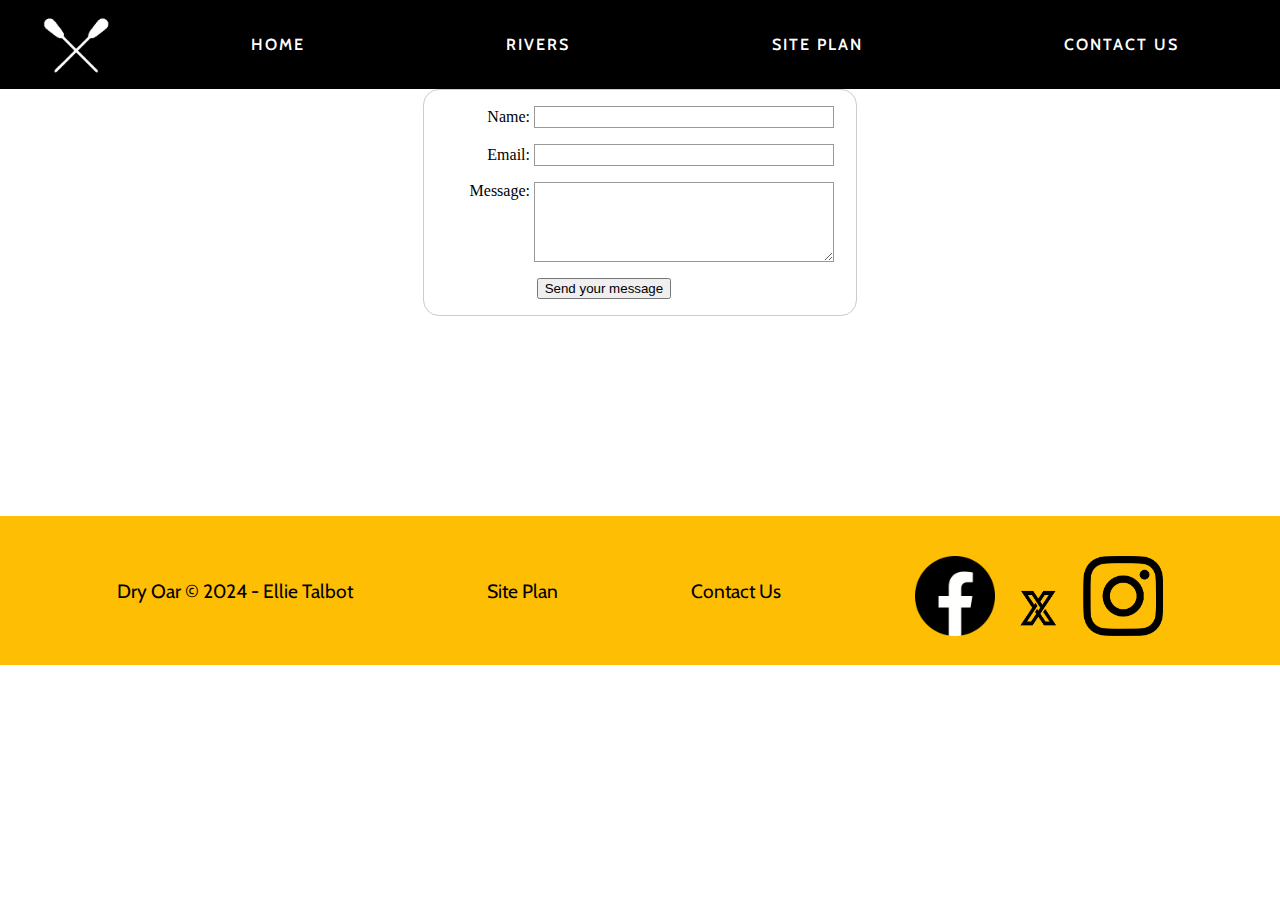
<file: wwr/contactus.html>
<!DOCTYPE html>
<html lang="en">
<head>
    <meta charset="UTF-8">
    <meta name="viewport" content="width=device-width, initial-scale=1.0">
    <title>Contact us</title>
    <link rel = 'stylesheet' href = 'styles/style.css'>
</head>
<body>
    <div id = 'content'>
        <header>
            <a id = 'logo_link' href = 'index.html' >
                <img class = 'logo' src = 'images/logo.png' alt = 'Oar logo'>
            </a>
            
            <nav>
                <a href="index.html">Home</a>
                <a id = 'dropbtn' href="rivers.html">Rivers</a>
                <a href="site-plan-rafting.html">Site Plan</a>
                <a href="contactus.html">Contact Us</a>
            </nav>
        </header>
        <main class = 'contact'>
            <div id="feedback"></div>

            <form action="/my-handling-form-page" method="post">
                <ul>
                  <li>
                    <label for="name">Name:</label>
                    <input type="text" id="name" name="user_name" />
                  </li>
                  <li>
                    <label for="mail">Email:</label>
                    <input type="email" required id="mail" name="user_email" />
                  </li>
                  <li>
                    <label for="msg">Message:</label>
                    <textarea id="msg" name="user_message"></textarea>
                  </li>
                  <li class="button">
                    <button type="submit">Send your message</button>
                  </li>
                </ul>
            </form>
        </main>
        <footer>
            <p>Dry Oar &copy; 2024 - Ellie Talbot</p>
            <p><a href="site-plan-rafting.html">Site Plan</a></p>
            <p><a href="contactus.html">Contact Us</a></p>
            <div class = 'social'>
                <a href = 'https://facebook.com' target = '_blank'>
                    <img class = 'icon' src="images/facebook-logo-black-2019.png" alt="fb icon">
                </a>
                <a href='https://twitter.com' target = '_blank'>
                    <img class = 'icon' src="images/xlogo.png" alt="x icon">
                </a>
                <a href='https://instagram.com' target = '_blank'>
                    <img class = 'icon' src="images/instagram.png" alt="instagram icon">
                </a>
            </div>
        </footer>
    </div>
    <script>
        // get the feedback div element so we can do something with it.
        const feedbackElement = document.getElementById('feedback');
        // get the form so we can read what was entered in it.
        const formElement = document.forms[0];
        // add a 'listener' to wait for a submission of our form. When that happens run the code below.
        formElement.addEventListener('submit', function(e) {
            // stop the form from doing the default action.
            e.preventDefault();
            // set the contents of our feedback element to a message letting the user know the form was submitted successfully. Notice that we pull the name that was entered in the form to personalize the message!
            feedbackElement.innerHTML = 'Hello '+ formElement.user_name.value +'! Thank you for your message. We will get back with you as soon as possible!';
            // make the feedback element visible.
            feedbackElement.style.display = "block";
            // add a class to move everything down so our message doesn't cover it.
            document.body.classList.toggle('moveDown');
        });
    </script>
</body>
</html>
</file>
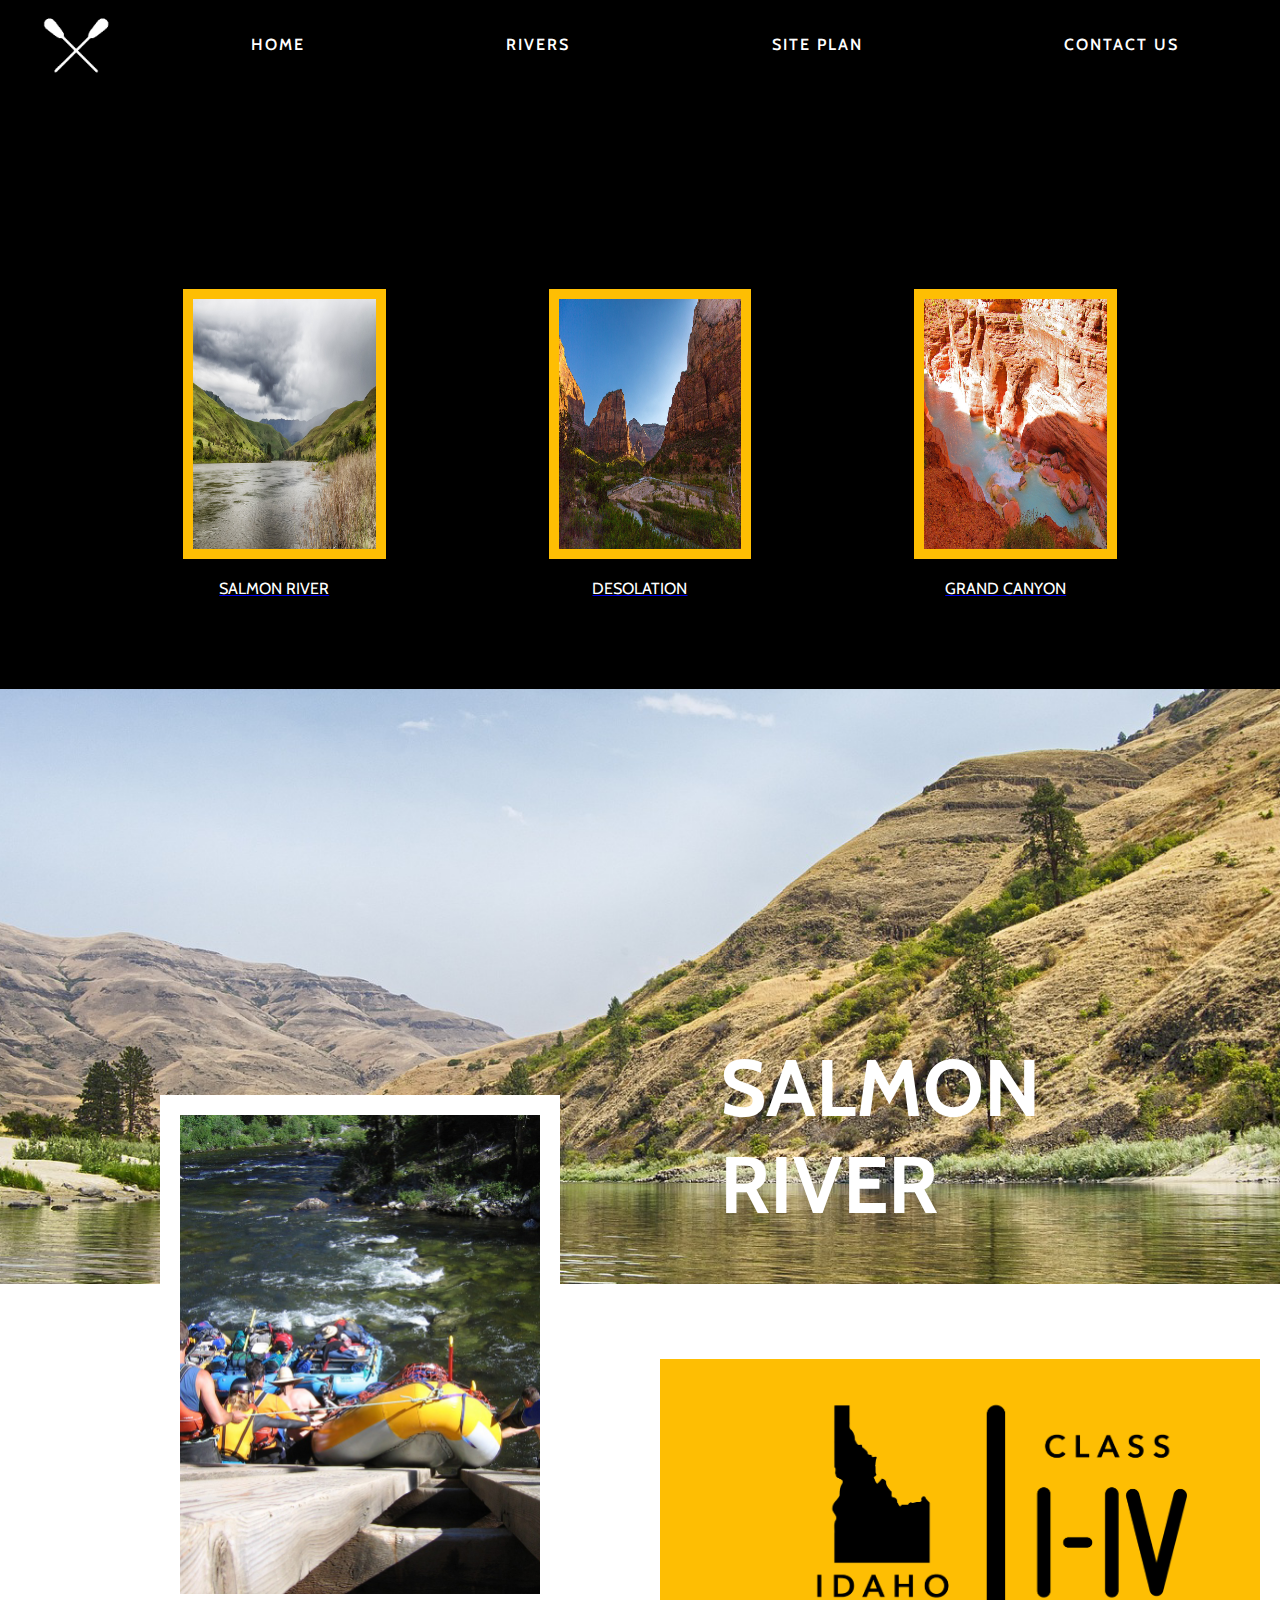
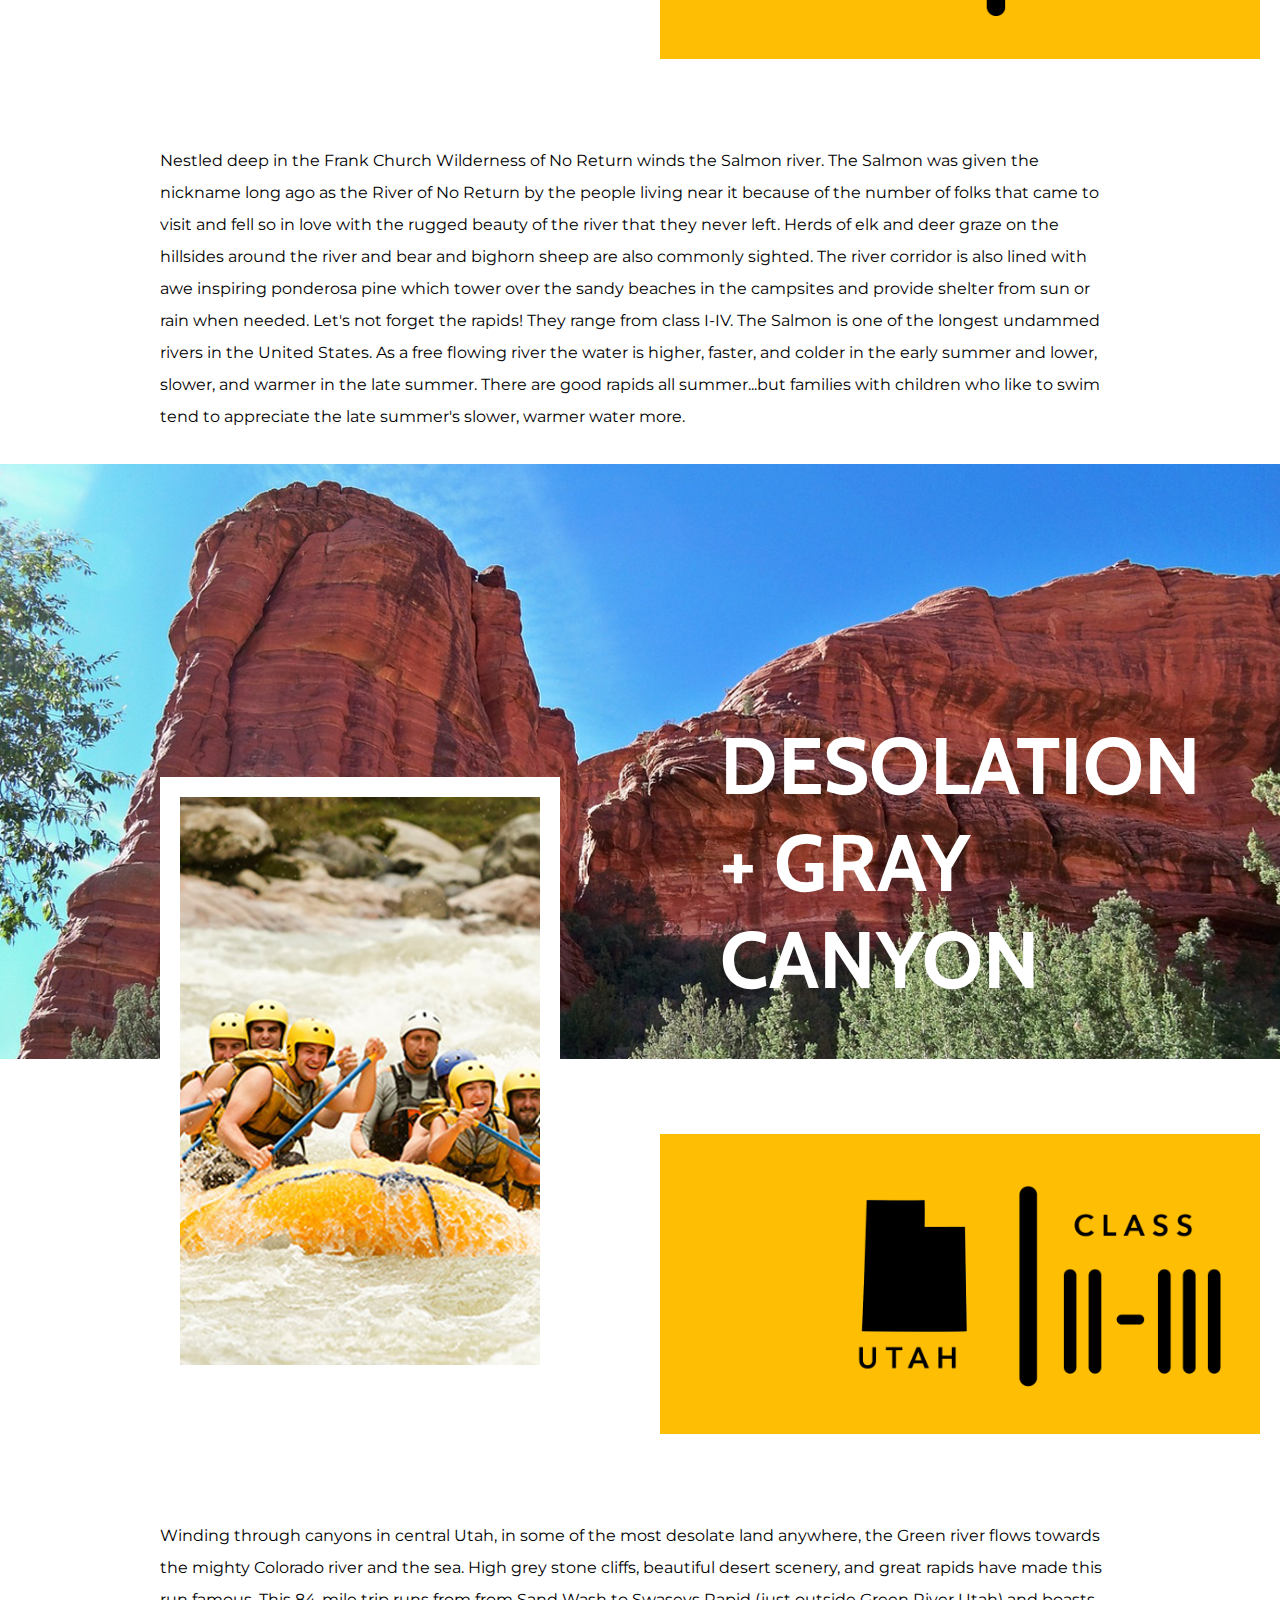
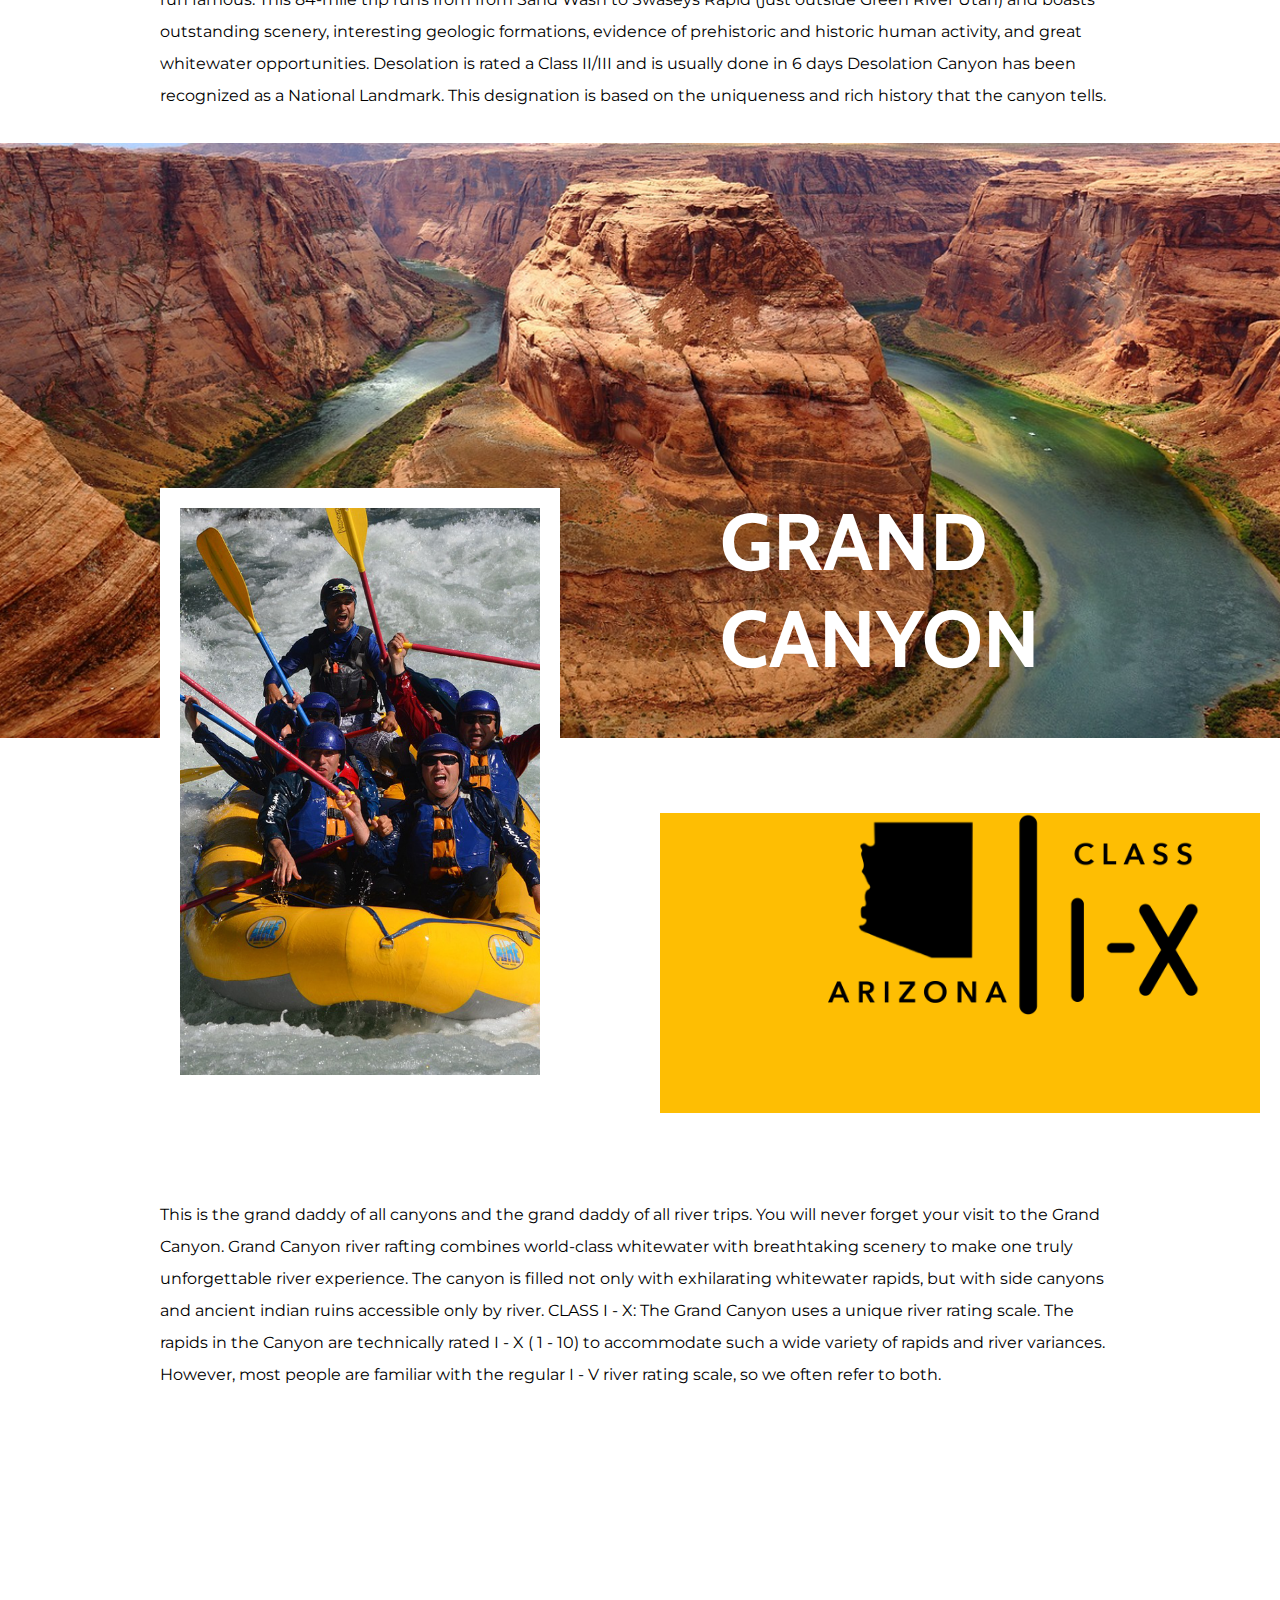
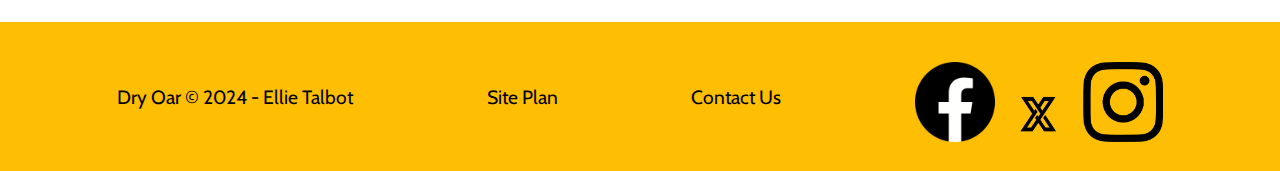
<file: wwr/rivers.html>
<!DOCTYPE html>
<html lang="en">
<head>
    <meta charset="UTF-8">
    <meta name="viewport" content="width=device-width, initial-scale=1.0">
    <title>Rivers</title>
    <link rel = 'stylesheet' href = 'styles/style.css'>
</head>
<body>
    <div id = 'content'>
        <header>
            <a id = 'logo_link' href = 'index.html' >
                <img class = 'logo' src = 'images/logo.png' alt = 'Oar logo'>
            </a>
            
            <nav>
                <a href="index.html">Home</a>
                <a id = 'dropbtn' href="rivers.html">Rivers</a>
                <a href="site-plan-rafting.html">Site Plan</a>
                <a href="contactus.html">Contact Us</a>
            </nav>
        </header>
        <div id = 'top_box'>
            <section class = 'salmon_card'>
                <a href = '#salmon_button'>
                    <img class = 'mini_img' src = 'images/salmon_mini.jpg' alt = 'Image of the Salmon River'>
                    <p class = 'caption'>Salmon River</p>
                </a>
            </section>
            <section class = 'desolation_card'>
                <a href = '#desolation_button'>
                    <img class = 'mini_img' src = 'images/desolation_mini.jpg' alt = 'Image of the Desolation River'>
                    <p class = 'caption'>Desolation</p>
                </a>
            </section>
            <section class = 'grand_card'>
                <a href = '#grand_button'>
                <img class = 'mini_img' src = 'images/grand_canyon_mini.jpg' alt = 'Image of a river in the Grand Canyon'>
                <p class = 'caption'>Grand Canyon</p>
                </a>
            </section>
        </div>
        <div id = 'river1'>
            <a id = 'salmon_button'>
                <section id = 'large_salmon_img'>
                    <img class = 'banner_img' src = 'images/salmon_large.png' alt = 'Banner image of the Salmon River'>
                </section>
            </a>
            <section id = 'med_salmon_img'>
                <img class = 'med_img' src = 'images/salmon_med.png'>
            </section>
            <h4 class = 'section_title'>Salmon River</h4>

            <div id = 'yellow_box'></div>

            <section class = 'stats'>
                <img class = 'salmon_stats' src = 'images/Salmon_stats.png'>
            </section>
            <div class = 'long_text'>
                <p>
                    Nestled deep in the Frank Church Wilderness of No Return winds the Salmon river. The Salmon was given the nickname long ago as the River of No Return by the people living near it because of the number of folks that came to visit and fell so in love with the rugged beauty of the river that they never left.

                    Herds of elk and deer graze on the hillsides around the river and bear and bighorn sheep are also commonly sighted. The river corridor is also lined with awe inspiring ponderosa pine which tower over the sandy beaches in the campsites and provide shelter from sun or rain when needed.

                    Let's not forget the rapids! They range from class I-IV. The Salmon is one of the longest undammed rivers in the United States. As a free flowing river the water is higher, faster, and colder in the early summer and lower, slower, and warmer in the late summer. There are good rapids all summer...but families with children who like to swim tend to appreciate the late summer's slower, warmer water more.
                </p>
            </div>
        </div>


        <div id = 'river2'>
            <a id = 'desolation_button'>
                <section id = 'large_desolation_img'>
                    <img class = 'banner_img' src = 'images/desolation_large.png' alt = 'Banner image'>
                </section>
            </a>
            <section id = 'med_desolation_img'>
                <img class = 'med_img' src = 'images/desolation_med.png'>
            </section>
            <h4 class = 'section_title'>Desolation + Gray Canyon</h4>

            <div id = 'yellow_box'></div>

            <section class = 'stats'>
                <img class = 'desolation_stats' src = 'images/desolation_stats.png'>
            </section>
            <div class = 'long_text'>
                <p>
                    Winding through canyons in central Utah, in some of the most desolate land anywhere, the Green river flows towards the mighty Colorado river and the sea. High grey stone cliffs, beautiful desert scenery, and great rapids have made this run famous. This 84-mile trip runs from from Sand Wash to Swaseys Rapid (just outside Green River Utah) and boasts outstanding scenery, interesting geologic formations, evidence of prehistoric and historic human activity, and great whitewater opportunities.

                    Desolation is rated a Class II/III and is usually done in 6 days

                    Desolation Canyon has been recognized as a National Landmark.  This designation is based on the uniqueness and rich history that the canyon tells.
                </p>
            </div>

        </div>
        <div id = 'river3'>
            <a id = 'grand_button'>
                <section id = 'large_grand_img'>
                    <img class = 'banner_img' src = 'images/grand_large.png' alt = 'Banner image'>
                </section>
            </a>
            <section id = 'med_grand_img'>
                <img class = 'med_img' src = 'images/grand_med.png'>
            </section>
            <h4 class = 'section_title'>Grand Canyon</h4>

            <div id = 'yellow_box'></div>

            <section class = 'stats'>
                <img class = 'grand_stats' src = 'images/grand_stats.png'>
            </section>
            <div class = 'long_text'>
                <p>
                    This is the grand daddy of all canyons and the grand daddy of all river trips. You will never forget your visit to the Grand Canyon.

                    Grand Canyon river rafting combines world-class whitewater with breathtaking scenery to make one truly unforgettable river experience. The canyon is filled not only with exhilarating whitewater rapids, but with side canyons and ancient indian ruins accessible only by river.
                    
                    CLASS I - X: The Grand Canyon uses a unique river rating scale. The rapids in the Canyon are technically rated I - X ( 1 - 10) to accommodate such a wide variety of rapids and river variances. However, most people are familiar with the regular I - V river rating scale, so we often refer to both.
                </p>
            </div>


        </div>

            
        </main>
        <footer>
            <p>Dry Oar &copy; 2024 - Ellie Talbot</p>
            <p><a href="site-plan-rafting.html">Site Plan</a></p>
            <p><a href="contactus.html">Contact Us</a></p>
            <div class = 'social'>
                <a href = 'https://facebook.com' target = '_blank'>
                    <img class = 'icon' src="images/facebook-logo-black-2019.png" alt="fb icon">
                </a>
                <a href='https://twitter.com' target = '_blank'>
                    <img class = 'icon' src="images/xlogo.png" alt="x icon">
                </a>
                <a href='https://instagram.com' target = '_blank'>
                    <img class = 'icon' src="images/instagram.png" alt="instagram icon">
                </a>
            </div>
        </footer>
    </div>
    
</body>
</html>
</file>
<file: styles/styles.css>
@import url('https://fonts.googleapis.com/css2?family=DM+Serif+Display&family=Poppins&display=swap');


body {
    background-color: black;
    margin: 0;
    padding: 0;

}

#content{
    max-width: 1600px;
    margin: 0 auto;
}

nav {
    color:white;
    padding-top: 0em;
    padding-bottom: 0em;
    padding-left: 2em;
    padding-right: 2em;
    display: flex;
    justify-content: center;
}

.nav_link {
    font-family: 'poppins', Verdana, Tahoma, sans-serif;
    padding: 2em;
    padding-bottom: 2em;
    padding-top: 4em;
    color:white;
    font-size: 1.2em;
    text-decoration: none;
    text-align: center;
}
.home-title{
    margin:0;
    text-align:left;
    font-size:4em;

    
}
p{
    padding-top:2em;
    width:40%;
    margin:0 auto;
    line-height: 1.5em;
}

main {
    background-color: white;
    font-family: 'poppins', Verdana, Tahoma, sans-serif;
    text-align: center;
    padding: 1em;
}
a:hover {
    color: black;
    background-color: white;
}
.text{

    width:100%;
    text-align: left;
    margin:0px;
    padding-left:0em;

}
img {
    
    width: 40%;
    border-radius: 50%;
    padding: 5em;


}
h1{
    text-align: left;
    font-size: 8em;
    font-family: 'DM+Serif+Display', 'Georgia', 'Times New Roman', Times, serif;
}
.footer{
    padding: 1em;
    color:black;
    font-family: 'poppins', Verdana, Tahoma, sans-serif;
    text-align: center;
    background-color: lightslategray;


}
footer a{
    font-family: 'poppins', Verdana, Tahoma, sans-serif;
    color:black;
}
.home_content{
    display:grid;
    grid-template-columns: 1fr, 1fr;
    grid-template-rows: 1fr, 1fr;
    justify-items: left;
    
}
.me{
    grid-column:1/2;
    grid-row:1/3;
}
.home-title{
    grid-column:2/3;
    grid-row:1/2;
}
.text{
    grid-column:2/3;
    grid-row: 2/3;
}
</file>
<file: wwr/styles/style.css>
@import url('https://fonts.googleapis.com/css2?family=Cabin:ital,wght@0,400..700;1,400..700&family=Poppins&display=swap');
@import url('https://fonts.googleapis.com/css2?family=Montserrat:ital,wght@0,100..900;1,100..900&display=swap');


#content {
    max-width: 1600px;
    margin: 0 auto;
}
  nav a,
  #hero_msg h1,
  #hero_msg h4,
  .button_box,
  main section {
    font-family: 'Cabin';
    text-transform:uppercase;
    text-align: center;
    font-weight: 600;
    letter-spacing: 2px;
  }

  body {
    background-color: white;
    margin: 0;
    padding: 0;
  }
  header {
    display: grid;
    grid-template-columns: 150px auto;
    background-color: black;
    opacity: 100%;
  }
  nav a:hover {
    background-color: #febe03;
    color: black;
  }
  .book,
  .join {
    background-color: black;
    color: white;
    text-decoration: none;
    font-size: 10px;
    padding: 15px 30px;
    margin-top: 50px;
    border-radius: 5px;
  }
  .book:hover,
  .join:hover {
    background-color: white;
    color: black;
  }

  .msg {
    background-color: #febe03;
    line-height: 1.5em;
    padding: 35px;
  }
  footer {
    background-color: #febe03;
    color: black;
    padding: 25px 50px;
    margin-top: 200px;
    display: flex;
    justify-content: space-around;
    align-items: center;
    font-family: 'Cabin';
  }
  nav a {
    color: white;
    text-decoration: none;
    padding: 35px;
  }
  .home_title {
    color: black;
    font-size: 3em;
    margin-top: 5px;
  }
  h4 {
    color: black;
  }
  .msg h2 {
    color: white;
  }
  .msg p {
    font-family: 'Montserrat';
    color: black;
    font-size: 50%;
    padding-bottom: 15px;
    text-transform:none;
    line-height: 200%;
    letter-spacing: normal;
  }
  footer a {
    color: black;
    text-decoration: none;
  }
  footer a:hover {
    color: white;
  }
  .logo {
    width: 80px;
  }
  .icon {
    width: 80px;
    padding-top: 10px;
  }
  #hero_img {
    width: 100%;
  }
  footer p {
    font-size: 1.2em;
  }
  footer p a:hover {
    text-decoration: underline;
  }
  h2 {
    margin: 0;
  }
  #logo_link {
    padding-top: 5px;
    justify-self: center;
    align-self: center;
  }
  footer .social img {
    padding-top: 15px;
  }
  .rivers_card,
  .camping_card,
  .rapids_card {
    margin: 200px 0;


  }
  .card_img {
    border: 10px solid #febe03;
    transition: transform 0.5s;
    box-shadow: 5px 5px 10px #6f7364;
    height:300px;
  }
  main section img {
    box-sizing: border-box;
  }
  nav {
    display: flex;
    justify-content: space-around;
  }
  #hero {
    display: grid;
    grid-template-columns: 1fr 3fr 1fr;
 
  }
 #hero_box{
  grid-column: 1/4;
  grid-row:1/3;
 }
  #hero_msg h4 {
    color: black;
  }
  #hero_msg {
    grid-column: 2/3;
    grid-row: 1/2;
    margin-top: 100px;
    line-height: 20%;
  }
  .card_img,
  .mountains {
    width: 100%;
  }
  .home_grid {
    display: grid;
    grid-template-columns: repeat(10, 1fr);
  }
  .rivers_card {
    grid-column: 2/4;
    grid-row: 2/3;
  }
  .camping_card {
    grid-column: 5/7;
    grid-row: 2/3;
  }
  .rapids_card {
    grid-column: 8/10;
    grid-row: 2/3;
  }
  .background {

    grid-column: 1/11;
    grid-row: 4/9;
    height: 725px;
    background-color:black;
    z-index:0;
  }
  #top_down{
    grid-column: 3/9;
    grid-row: 5/8;
    z-index: -1;
  }
  .mountains {
    grid-column: 2/7;
    grid-row: 5/8;
    box-shadow: 5px 5px 10px #6f7364;
  }
  .msg {
    grid-column: 6/10;
    grid-row: 6/7;
    box-shadow: 5px 5px 10px #6f7364;
    text-transform: none;
  }
  .card_img:hover {
    opacity: 0.6;
    transform: scale(1.1);
  }
  .button_box{
    font-family: 'poppins';
    font-size: 4em ;
  }
  .book{
    font-size:25%;
  }
  #top_box{
    background: black;
    display: grid;
    grid-template-columns: repeat(7, 1fr);
    height: 600px;
    
  }
  .salmon_card{
    grid-column:2/3;
    margin:200px 0;
    margin-top: 0px 0;
    grid-row:1/3;

  }
  .desolation_card{
    grid-column:4/5;
    margin:200px 0;
    margin-top: 0px 0;
    grid-row:1/3;

  }
  .grand_card{
    grid-column: 6/7;
    margin:200px 0;
    margin-top: 0px 0;
    grid-row:1/3;


  }
  .mini_img{
    border: 10px solid #febe03;
    transition: transform 0.5s;
    height:250px;
    width:100%;
  }
  .mini_img:hover {
    opacity: 0.6;
    transform: scale(1.1);
  }
  .caption{
    color: white;
    font-family: 'cabin';
    text-transform: uppercase;
    text-align:center;

  }
 
  #river1{
    display: grid;
    align-items: center;
    grid-template-columns: repeat(16, 1fr) ;

  }
  #med_salmon_img{
    grid-column: 3/8;
    grid-row:3/6;
    margin-bottom: 50px;
    border: 20px solid white;

  }
  #salmon_button{
    width:100%;
    height:600px;
    grid-column:1/17;
    grid-row:1/4;
    margin-bottom:50px;
    z-index: -1;
  }
  #yellow_box{
    background: #febe03;
    grid-column: 9/17;
    grid-row: 5/6;
    margin-bottom: 50px;
    height:300px;
    border: 20px solid white;
    z-index: -1;
  }
  .long_text{
    font-family: 'Montserrat';
    color: black;
    font-size: 100%;
    padding-bottom: 15px;
    text-transform:none;
    line-height: 200%;
    letter-spacing: normal;
    grid-column: 3/15;
    grid-row: 6/8;
    z-index:1;

  }
.section_title{
  font-family:'cabin';
  color: white;
  text-transform: uppercase;
  font-size: 5em;
  margin-top: 5px;
  grid-column: 10/16;
  grid-row: 3/4;
}
.med_img{
  width:100%;
  z-index: 0;
}
.banner_img{
  width: 100%;

}
.stats{
  grid-column: 9/17;
  grid-row: 5/6;
  z-index: 0;
  margin-left:175px;
  margin-bottom: 50px;


}
.salmon_stats{
  width:80%;
}
#river2{
  display: grid;
  align-items: center;
  grid-template-columns: repeat(16, 1fr);

}
#med_desolation_img{
  grid-column: 3/8;
  grid-row:3/6;
  margin-bottom: 50px;
  border: 20px solid white;

}
#desolation_button{
  width:100%;
  height:600px;
  grid-column:1/17;
  grid-row:1/4;
  margin-bottom:50px;
  z-index: -1;
}
#yellow_box{
  background: #febe03;
  grid-column: 9/17;
  grid-row: 5/6;
  margin-bottom: 50px;
  height:300px;
  border: 20px solid white;
  z-index: -1;
}
.long_text{
  font-family: 'Montserrat';
  color: black;
  font-size: 100%;
  padding-bottom: 15px;
  text-transform:none;
  line-height: 200%;
  letter-spacing: normal;
  grid-column: 3/15;
  grid-row: 6/8;
  z-index:1;

}

.section_title{
font-family:'cabin';
color: white;
text-transform: uppercase;
font-size: 5em;
margin-top: 5px;
grid-column: 10/16;
grid-row: 3/4;
}

.stats{
grid-column: 9/17;
grid-row: 5/6;
z-index: 0;
margin-left:175px;
margin-bottom: 50px;


}
.desolation_stats{
width:90%;
}
#river3{
  display: grid;
  /* align-items: center; */
  grid-template-columns: repeat(16, 1fr);

}
#med_grand_img{
  grid-column: 3/8;
  grid-row:3/6;
  margin-bottom: 50px;
  border: 20px solid white;

}
#grand_button{
  width:100%;
  height:600px;
  grid-column:1/17;
  grid-row:1/4;
  margin-bottom:50px;
  z-index: -1;
}
#yellow_box{
  background: #febe03;
  grid-column: 9/17;
  grid-row: 5/6;
  margin-bottom: 50px;
  height:300px;
  border: 20px solid white;
  z-index: -1;
}
.long_text{
  font-family: 'Montserrat';
  color: black;
  font-size: 100%;
  padding-bottom: 15px;
  text-transform:none;
  line-height: 200%;
  letter-spacing: normal;
  grid-column: 3/15;
  grid-row: 6/8;
  z-index:1;

}

.section_title{
font-family:'cabin';
color: white;
text-transform: uppercase;
font-size: 5em;
margin-top: 5px;
grid-column: 10/16;
grid-row: 3/4;
}

.stats{
grid-column: 9/17;
grid-row: 5/6;
z-index: 0;
margin-left:175px;



}
.grand_stats{
width:90%;}

.mountains{
  background: black
}

form {
  /* Center the form on the page */
  margin: 0 auto;
  width: 400px;
  /* Form outline */
  padding: 1em;
  border: 1px solid #ccc;
  border-radius: 1em;
}

ul {
  list-style: none;
  padding: 0;
  margin: 0;
}

form li + li {
  margin-top: 1em;
}

label {
  /* Uniform size & alignment */
  display: inline-block;
  width: 90px;
  text-align: right;
}

input,
textarea {
  /* To make sure that all text fields have the same font settings
     By default, textareas have a monospace font */
  font: 1em sans-serif;

  /* Uniform text field size */
  width: 300px;
  box-sizing: border-box;

  /* Match form field borders */
  border: 1px solid #999;
}

input:focus,
textarea:focus {
  /* Additional highlight for focused elements */
  border-color: #000;
}

textarea {
  /* Align multiline text fields with their labels */
  vertical-align: top;

  /* Provide space to type some text */
  height: 5em;
}

.button {
  /* Align buttons with the text fields */
  padding-left: 90px; /* same size as the label elements */
}

button {
  /* This extra margin represent roughly the same space as the space
     between the labels and their text fields */
  margin-left: 0.5em;
}
#feedback {
  background-color: antiquewhite;
  position: absolute;
  top: 0;
  left: 0;
  right: 0;
  padding: .5em;
  /* make this element invisible until we are ready for it */
  display: none;      
}
.moveDown {
  margin-top: 3em;
}
       


  @media screen and (max-width: 900px) {
    #hero,
    .home_grid {
      display: block;
      height: auto;
    }
    nav,
    footer {
      flex-direction: column;
    }
    nav a {
      display: block;
      padding: 15px;
    }
    #hero {
      margin-top: 0;
    }
    #hero_msg {
      margin-top: 0;
    }
    #hero_msg h4 {
      display: none;
    }
    #hero_msg h1 {
      color: #6f7364;
    }
    .home_title {
      font-size: 25px;
    }
    .rivers_card,
    .camping_card,
    .rapids_card {
      margin: 50px auto;
      width: 60%;
    }
    .background {
      display: none;
    }
    .mountains,
    .msg {
      width: 80%;
      display: block;
      margin: 0 auto;
    }
    footer {
      margin-top: 25px;
    }
  }
</file>
<file: w05ice_styles.css>
body{
    max-width: 1600px;
}
.top{
    margin:0 auto;
    background-color: gray;
}
#hero{
    width: 1600px;
    padding:0;
    margin:0 auto;
}
.circle_image{
    border-radius: 50%;
    width:20%;
    border:20px solid #2F2F2F;
    margin: 5em;
}
.bottom{
    background-color: gray;
    padding:0;
    margin:0
}
</file>
<file: ice_styles.css>
@import url('https://fonts.googleapis.com/css2?family=DM+Serif+Display&family=Poppins&display=swap');

body{
    background-color: #6A687A;
    margin: 1em;
    padding:1em;
}
.all{
    max-width: 30%;
    margin: 0 auto;


}
.title{
    padding-top: 2em;
    color:whitesmoke;
    font-family: 'DM+Serif+Display';
    margin:0 auto;
    font-size: 4em;
    text-align: center;

}
.small_quote{
    font-family: 'poppins';
    margin:0 auto;
    font-size: 1em;
    color:whitesmoke;
    padding: 1em;
    text-align:center;

}
.list{
    font-family: 'poppins';
    margin:0 auto;
    font-size: 1.5em;
    color:black;
    padding:1em;
    text-align: left;

}
#image_of_president_nelson{
    padding-top:2em;
    width: 80%;
    display:block;
    margin:0 auto;
}
.quote{
    padding-top: 1em;
    color:whitesmoke;
    font-family: 'DM+Serif+Display';
    margin:0 auto;
    font-size: 2em;
    text-align: center;

}
#quote_tag{
    font-family: 'poppins';
    margin:0 auto;
    font-size: 0.75em;
    color:black;
    padding: 1em;
    text-align:center;
}
</file>
<file: positionstyles.css>
/* CSS - Name: "positionstyles.css" */
/* Activity 1 styles */
.content1 {
  /* This is the parent of the activity 1 boxes. */
  display: grid;
  grid-template-columns: 1fr 1fr;
  justify-items:center;
  gap: 75px;

}
.red1 { 
  width: 100%; 
  height: 250px; 
  background-color: red; 
  grid-column: 1/3;

} 
.green1 {
  width: 250px; 
  height: 250px; 
  background-color: green; 

} 
.yellow1 {
  width: 250px; 
  height: 250px; 
  background-color: gold; 
} 
.blue1 {
  width: 100%; 
  height: 250px; 
  background-color: blue; 
  grid-column: 1/3;
} 
/* Activity 2 styles */ 
.content2 {
  /* This is the parent of the activity 2 boxes. */
  display:grid;
  grid-template-columns: repeat(5, 50px);
}
.red2 {
  width: 100px; 
  height: 100px; 
  background-color: red; 
  grid-column:1/3;
  grid-row:1/3;
} 
.green2 { 
  width: 100px; 
  height: 100px; 
  background-color: green; 
  grid-column: 2/4;
  grid-row: 2/4;

} 
.yellow2 {
  width: 100px; 
  height: 100px; 
  background-color: gold; 
  grid-column: 3/5;
  grid-row: 3/5;
} 
.blue2 {
  width: 100px; 
  height: 100px; 
  background-color: blue; 
  grid-column: 4/6;
  grid-row:4/6;
} 
/* Activity 3 styles */ 
.content3 {
  /* This is the parent of the activity 3 boxes. */
  display: grid;
  grid-column: 1fr 1fr;
  column-gap: 50px;
}
.red3 {
  width: 100%; 
  height: 100px; 
  background-color: red; 
  grid-column:1/3;
} 
.green3 {
  width: 100%; 
  height: 150px; 
  background-color: green;
  grid-column:1/2;
} 
.yellow3 {
  width: 100%; 
  height: 150px; 
  background-color: gold; 
  grid-column: 2/3;
} 
.blue3 {
  width: 100%;
  height: 100px; 
  background-color: blue; 
  grid-column:1/3;
} 
/* Activity 4 styles */ 
.content4 {
  /* This is the parent of the activity 4 boxes. */
  height: 400px;
  display:grid;
  grid-template-columns: 1fr 1fr;

}
.red4 {
  width: 100%; 
  height: 100%; 
  background-color: red; 
  grid-row:1/4;
} 
.green4 {
  width: 100%; 
  height: 100%; 
  background-color: green; 
} 
.yellow4 {
  width: 100%; 
  height: 100%; 
  background-color: gold; 
} 
.blue4 {
  width: 100%; 
  height: 100%; 
  background-color: blue; 
} 
/* Activity 5 styles */ 
.content5 {
  /* This is the parent of the activity 5 boxes. */
  height: 400px;
}
.red5 { 
  width: 100%; 
  height: 100px; 
  background-color: red; 
} 
.green5 { 
  width: 150px; 
  height: 150px; 
  background-color: green; 
  float: left;

} 
.yellow5 {
  width: 100%; 
  height: 300px; 
  background-color: gold; 

} 
.blue5 {
  width: 100%; 
  height: 100px; 
  background-color: blue; 
} 
/* Activity 6 styles */ 
.content6 {
  /* This is the parent of the activity 6 boxes. */
  display: grid;
  grid-template-columns: repeat(6, 100px);
}
.red6 {
  width: 400px; 
  height: 200px; 
  background-color: red; 
  grid-column: 1/4;
  grid-row: 1/3;

} 
.green6 {
  width: 200px; 
  height: 200px; 
  background-color: green; 
  grid-column: 1/3;
  grid-row: 5/7;
  z-index:1;

} 
.yellow6 {
  width: 200px; 
  height: 400px; 
  background-color: gold; 
  grid-column: 5/7;
  grid-row: 3/7;
  z-index: 1;
} 
.blue6 {
  width: 400px; 
  height: 400px; 
  background-color: blue; 
  grid-column: 2/6;
  grid-row: 2/6;
} 


/* Do not make any changes below here */
.activity {
  width: 70%; 
  margin: 20px auto; 
  font-family: Arial, sans-serif; 
  border: 1px solid black; 
  padding: 10px; 
  clear:both; 
  overflow: auto;
} 

.hint {
  border: 1px solid grey;
  background: #e0e0e0;
  padding: .5em;
  position: relative;
  margin: 1em 0;
}
.hint h3 {
  margin: 0;
}
.hint:hover {
  background: #d0d0d0;
}
.hint > div {
  display: none;
}

.hint input[type=checkbox] {
  position: absolute;
  width: 100%;
  height: 100%;
  opacity: 0;
  z-index: 1;
  cursor: pointer;
}

.hint input[type=checkbox]:checked ~ div {
  display: block;
}

.hint i {
  position: absolute;
  transform: translate(-6px, 0);
  margin-top: 16px;
  right: 10px;
  top: -3px;
}
.hint i:before, .hint i:after {
  content: "";
  position: absolute;
  background-color: black;
  width: 3px;
  height: 9px;
}
.hint i:before {
  transform: translate(2px, 0) rotate(45deg);
}
.hint i:after {
  transform: translate(-2px, 0) rotate(-45deg);
}

.hint input[type=checkbox]:checked ~ i:before {
  transform: translate(-2px, 0) rotate(45deg);
}
.hint input[type=checkbox]:checked ~ i:after {
  transform: translate(2px, 0) rotate(-45deg);
}
.hint a {
  position: relative;
  z-index: 1;
}
</file>
